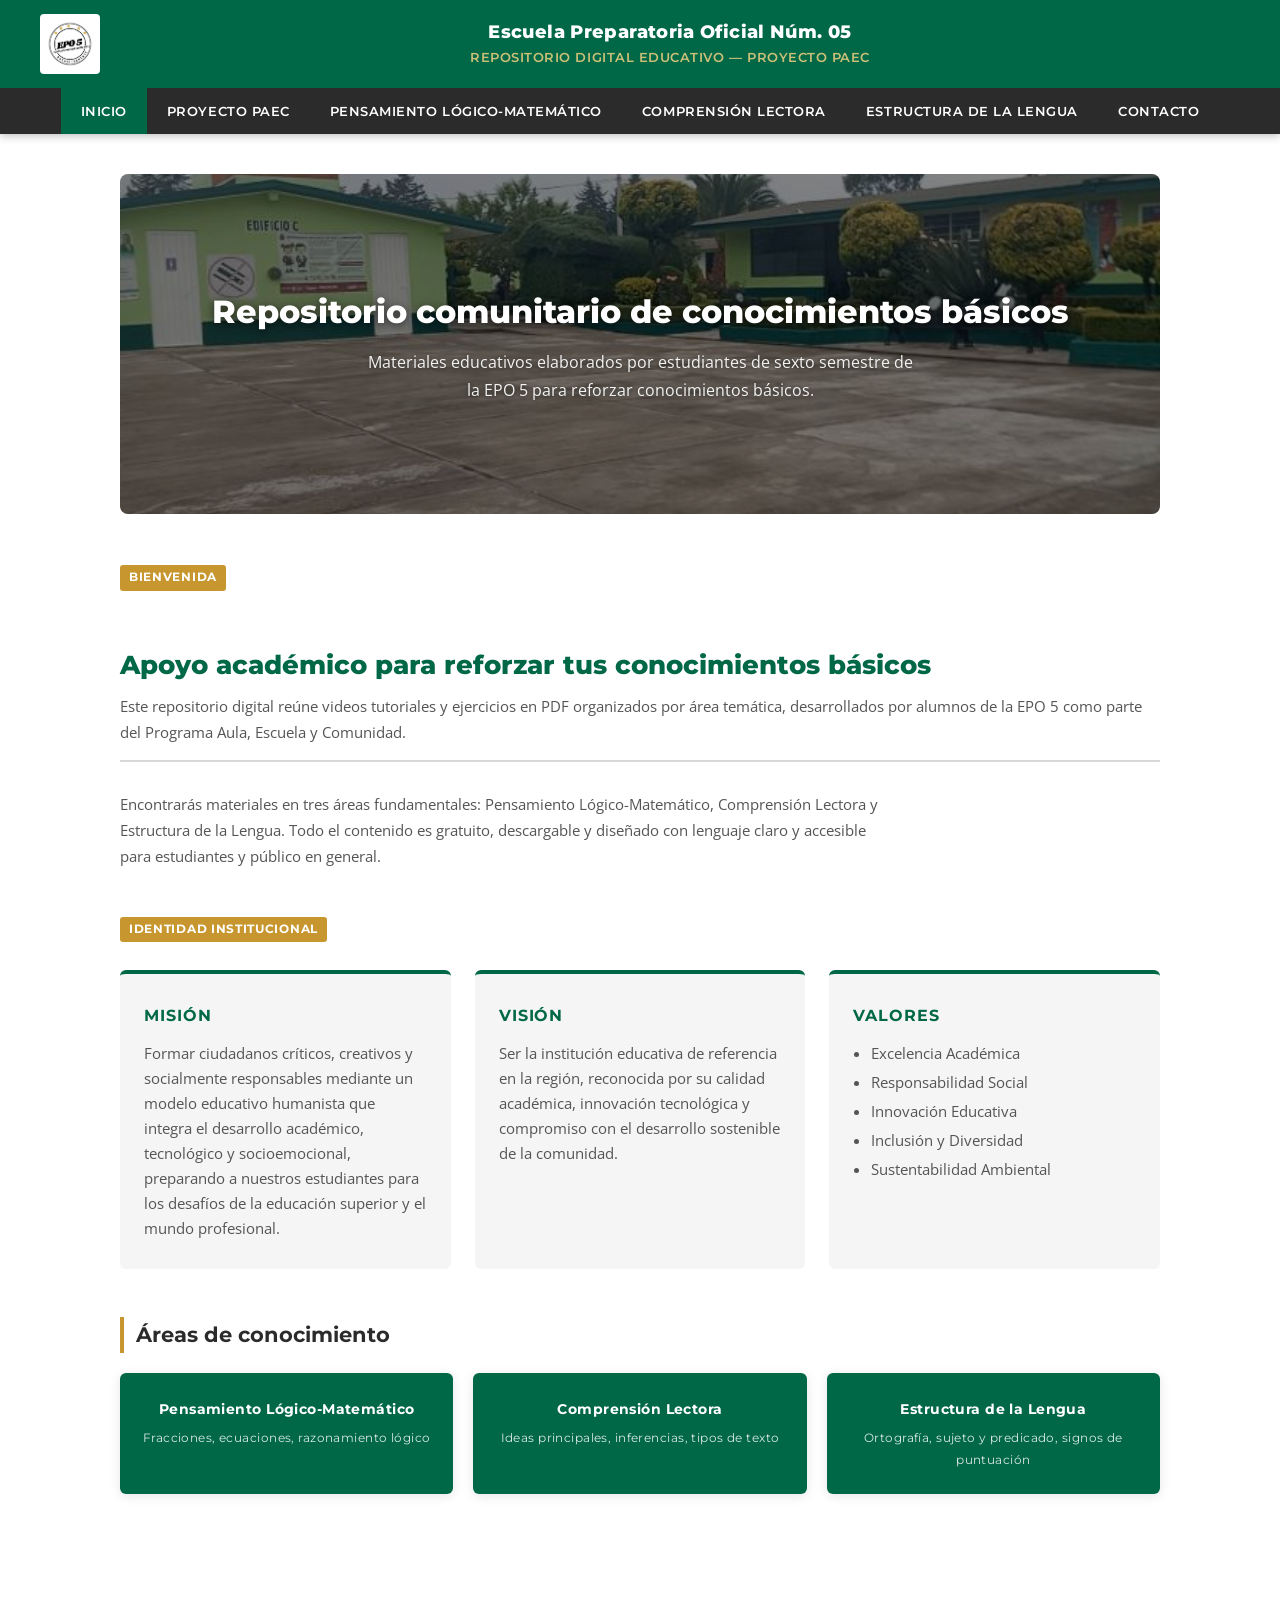
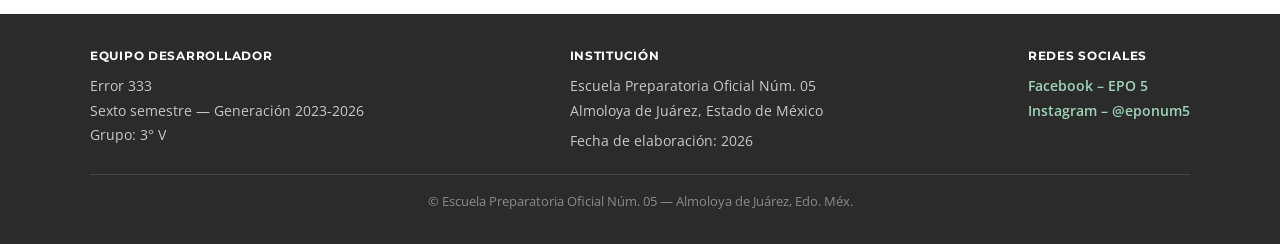
<file: index.html>
<!DOCTYPE html>
<html lang="es">
<head>
  <meta charset="UTF-8" />
  <meta name="viewport" content="width=device-width, initial-scale=1.0" />
  <title>Inicio | Repositorio Digital Educativo – EPO 5</title>
  <link rel="stylesheet" href="style.css" />
</head>
<body>

<!-- ENCABEZADO -->
<header>
  <div class="header-top">
    <div class="header-logos">
      <img src="logo_epo5.png.jpeg" alt="Logo EPO 5" />
    </div>
    <div class="header-titulo">
      <h1>Escuela Preparatoria Oficial Núm. 05</h1>
      <p>Repositorio Digital Educativo — Proyecto PAEC</p>
    </div>
    <div class="header-logos">
      <!-- espacio para segundo logo si se tiene -->
    </div>
  </div>
  <nav>
    <ul>
      <li><a href="index.html" class="activo">Inicio</a></li>
      <li><a href="paec.html">Proyecto PAEC</a></li>
      <li><a href="matematicas.html">Pensamiento Lógico-Matemático</a></li>
      <li><a href="lectura.html">Comprensión Lectora</a></li>
      <li><a href="lengua.html">Estructura de la Lengua</a></li>
      <li><a href="contacto.html">Contacto</a></li>
    </ul>
  </nav>
</header>

<!-- CONTENIDO PRINCIPAL -->
<main>

  <!-- HERO -->
  <section class="hero">
    <img src="escuela.jpg.jpeg" alt="Escuela Preparatoria Oficial Núm. 05" />
    <div class="hero-texto">
      <h2>Repositorio comunitario de conocimientos básicos</h2>
      <p>Materiales educativos elaborados por estudiantes de sexto semestre de la EPO 5 para reforzar conocimientos básicos.</p>
    </div>
  </section>

  <!-- BIENVENIDA -->
  <section style="margin-bottom: 44px;">
    <span class="etiqueta">Bienvenida</span>
    <h2 class="seccion-titulo">Apoyo académico para reforzar tus conocimientos básicos</h2>
    <p class="seccion-subtitulo">Este repositorio digital reúne videos tutoriales y ejercicios en PDF organizados por área temática, desarrollados por alumnos de la EPO 5 como parte del Programa Aula, Escuela y Comunidad.</p>
    <p style="color: var(--gris-medio); font-size:0.95rem; max-width: 780px;">Encontrarás materiales en tres áreas fundamentales: Pensamiento Lógico-Matemático, Comprensión Lectora y Estructura de la Lengua. Todo el contenido es gratuito, descargable y diseñado con lenguaje claro y accesible para estudiantes y público en general.</p>
  </section>

  <!-- MISIÓN VISIÓN VALORES -->
  <section style="margin-bottom: 48px;">
    <span class="etiqueta">Identidad institucional</span>
    <div class="mvv" style="margin-top: 16px;">
      <div class="mvv-card">
        <h3>Misión</h3>
        <p>Formar ciudadanos críticos, creativos y socialmente responsables mediante un modelo educativo humanista que integra el desarrollo académico, tecnológico y socioemocional, preparando a nuestros estudiantes para los desafíos de la educación superior y el mundo profesional.</p>
      </div>
      <div class="mvv-card">
        <h3>Visión</h3>
        <p>Ser la institución educativa de referencia en la región, reconocida por su calidad académica, innovación tecnológica y compromiso con el desarrollo sostenible de la comunidad.</p>
      </div>
      <div class="mvv-card">
        <h3>Valores</h3>
        <ul>
          <li>Excelencia Académica</li>
          <li>Responsabilidad Social</li>
          <li>Innovación Educativa</li>
          <li>Inclusión y Diversidad</li>
          <li>Sustentabilidad Ambiental</li>
        </ul>
      </div>
    </div>
  </section>

  <!-- ACCESO RÁPIDO -->
  <section class="acceso-rapido">
    <h2>Áreas de conocimiento</h2>
    <div class="botones-area">
      <a href="matematicas.html" class="btn-area">
        Pensamiento Lógico-Matemático
        <span>Fracciones, ecuaciones, razonamiento lógico</span>
      </a>
      <a href="lectura.html" class="btn-area">
        Comprensión Lectora
        <span>Ideas principales, inferencias, tipos de texto</span>
      </a>
      <a href="lengua.html" class="btn-area">
        Estructura de la Lengua
        <span>Ortografía, sujeto y predicado, signos de puntuación</span>
      </a>
    </div>
  </section>

</main>

<!-- PIE DE PÁGINA -->
<footer>
  <div class="footer-inner">
    <div class="footer-col">
      <h3>Equipo desarrollador</h3>
      <p>Error 333</p>
      <p>Sexto semestre — Generación 2023-2026</p>
      <p>Grupo: 3° V</p>
    </div>
    <div class="footer-col">
      <h3>Institución</h3>
      <p>Escuela Preparatoria Oficial Núm. 05<br>Almoloya de Juárez, Estado de México</p>
      <p style="margin-top:6px;">Fecha de elaboración: 2026</p>
    </div>
    <div class="footer-col">
      <h3>Redes sociales</h3>
      <p><a href="https://www.facebook.com/EPO5.almoloya/" target="_blank" rel="noopener">Facebook – EPO 5</a></p>
      <p><a href="https://www.instagram.com/eponum5" target="_blank" rel="noopener">Instagram – @eponum5</a></p>
    </div>
  </div>
  <div class="footer-copy">
    © Escuela Preparatoria Oficial Núm. 05 — Almoloya de Juárez, Edo. Méx.
  </div>
</footer>

</body>
</html>
</file>
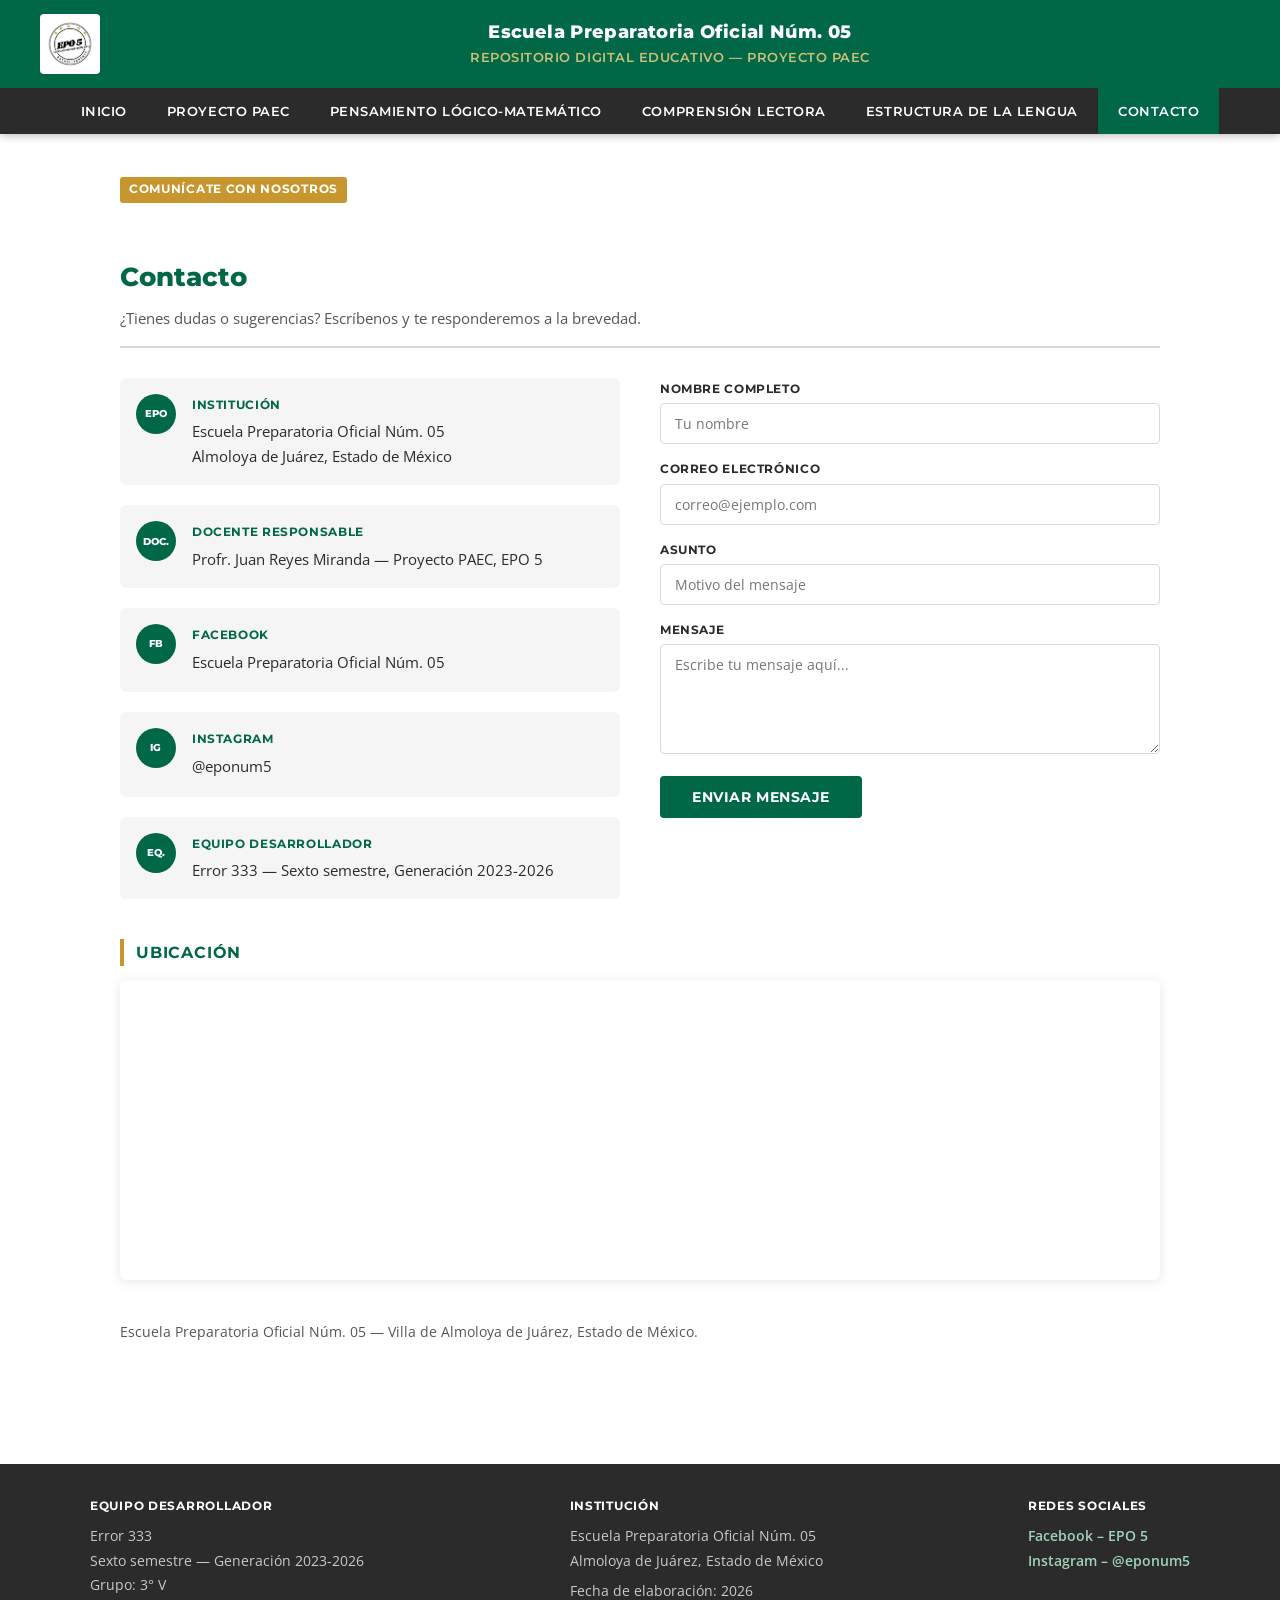
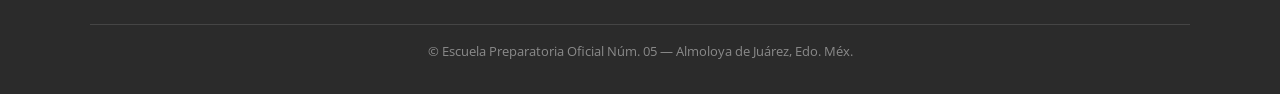
<file: contacto.html>
<!DOCTYPE html>
<html lang="es">
<head>
  <meta charset="UTF-8" />
  <meta name="viewport" content="width=device-width, initial-scale=1.0" />
  <title>Contacto | Repositorio Digital Educativo – EPO 5</title>
  <link rel="stylesheet" href="style.css" />
</head>
<body>

<header>
  <div class="header-top">
    <div class="header-logos">
      <img src="logo_epo5.png.jpeg" alt="Logo EPO 5" />
    </div>
    <div class="header-titulo">
      <h1>Escuela Preparatoria Oficial Núm. 05</h1>
      <p>Repositorio Digital Educativo — Proyecto PAEC</p>
    </div>
    <div class="header-logos"></div>
  </div>
  <nav>
    <ul>
      <li><a href="index.html">Inicio</a></li>
      <li><a href="paec.html">Proyecto PAEC</a></li>
      <li><a href="matematicas.html">Pensamiento Lógico-Matemático</a></li>
      <li><a href="lectura.html">Comprensión Lectora</a></li>
      <li><a href="lengua.html">Estructura de la Lengua</a></li>
      <li><a href="contacto.html" class="activo">Contacto</a></li>
    </ul>
  </nav>
</header>

<main>

  <span class="etiqueta">Comunícate con nosotros</span>
  <h2 class="seccion-titulo">Contacto</h2>
  <p class="seccion-subtitulo">¿Tienes dudas o sugerencias? Escríbenos y te responderemos a la brevedad.</p>

  <div class="contacto-grid">

    <!-- INFORMACIÓN -->
    <div class="contacto-info">

      <div class="contacto-item">
        <div class="contacto-icono">EPO</div>
        <div>
          <h3>Institución</h3>
          <p>Escuela Preparatoria Oficial Núm. 05<br>Almoloya de Juárez, Estado de México</p>
        </div>
      </div>

      <div class="contacto-item">
        <div class="contacto-icono">Doc.</div>
        <div>
          <h3>Docente responsable</h3>
          <p>Profr. Juan Reyes Miranda — Proyecto PAEC, EPO 5</p>
        </div>
      </div>

      <div class="contacto-item">
        <div class="contacto-icono">FB</div>
        <div>
          <h3>Facebook</h3>
          <a href="https://www.facebook.com/EPO5.almoloya/" target="_blank" rel="noopener">Escuela Preparatoria Oficial Núm. 05</a>
        </div>
      </div>

      <div class="contacto-item">
        <div class="contacto-icono">IG</div>
        <div>
          <h3>Instagram</h3>
          <a href="https://www.instagram.com/eponum5" target="_blank" rel="noopener">@eponum5</a>
        </div>
      </div>

      <div class="contacto-item">
        <div class="contacto-icono">Eq.</div>
        <div>
          <h3>Equipo desarrollador</h3>
          <p>Error 333 — Sexto semestre, Generación 2023-2026</p>
        </div>
      </div>

    </div>

    <!-- FORMULARIO -->
    <div>
      <form class="formulario" action="#" method="post">
        <div>
          <label for="nombre">Nombre completo</label>
          <input type="text" id="nombre" name="nombre" placeholder="Tu nombre" required />
        </div>
        <div>
          <label for="correo">Correo electrónico</label>
          <input type="email" id="correo" name="correo" placeholder="correo@ejemplo.com" required />
        </div>
        <div>
          <label for="asunto">Asunto</label>
          <input type="text" id="asunto" name="asunto" placeholder="Motivo del mensaje" />
        </div>
        <div>
          <label for="mensaje">Mensaje</label>
          <textarea id="mensaje" name="mensaje" placeholder="Escribe tu mensaje aquí..." required></textarea>
        </div>
        <button type="submit" class="btn-enviar">Enviar mensaje</button>
      </form>
    </div>

  </div>

  <!-- UBICACIÓN -->
  <h3 style="font-family:'Montserrat',sans-serif; font-size:1rem; font-weight:700; color:var(--verde); margin-bottom:14px; text-transform:uppercase; letter-spacing:0.05em; border-left:4px solid var(--oro); padding-left:12px;">Ubicación</h3>
  <div class="mapa-wrapper">
    <iframe
      src="https://maps.google.com/maps?q=19.372442,-99.759154&amp;z=16&amp;hl=es&amp;output=embed"
      allowfullscreen
      title="Ubicación EPO 5 Almoloya de Juárez">
    </iframe>
  </div>
  <p style="font-size:0.88rem; color:var(--gris-medio); margin-top:8px;">Escuela Preparatoria Oficial Núm. 05 — Villa de Almoloya de Juárez, Estado de México.</p>

</main>

<footer>
  <div class="footer-inner">
    <div class="footer-col">
      <h3>Equipo desarrollador</h3>
      <p>Error 333</p>
      <p>Sexto semestre — Generación 2023-2026</p>
      <p>Grupo: 3° V </p>
    </div>
    <div class="footer-col">
      <h3>Institución</h3>
      <p>Escuela Preparatoria Oficial Núm. 05<br>Almoloya de Juárez, Estado de México</p>
      <p style="margin-top:6px;">Fecha de elaboración: 2026</p>
    </div>
    <div class="footer-col">
      <h3>Redes sociales</h3>
      <p><a href="https://www.facebook.com/EPO5.almoloya/" target="_blank" rel="noopener">Facebook – EPO 5</a></p>
      <p><a href="https://www.instagram.com/eponum5" target="_blank" rel="noopener">Instagram – @eponum5</a></p>
    </div>
  </div>
  <div class="footer-copy">
    © Escuela Preparatoria Oficial Núm. 05 — Almoloya de Juárez, Edo. Méx.
  </div>
</footer>

</body>
</html>
</file>
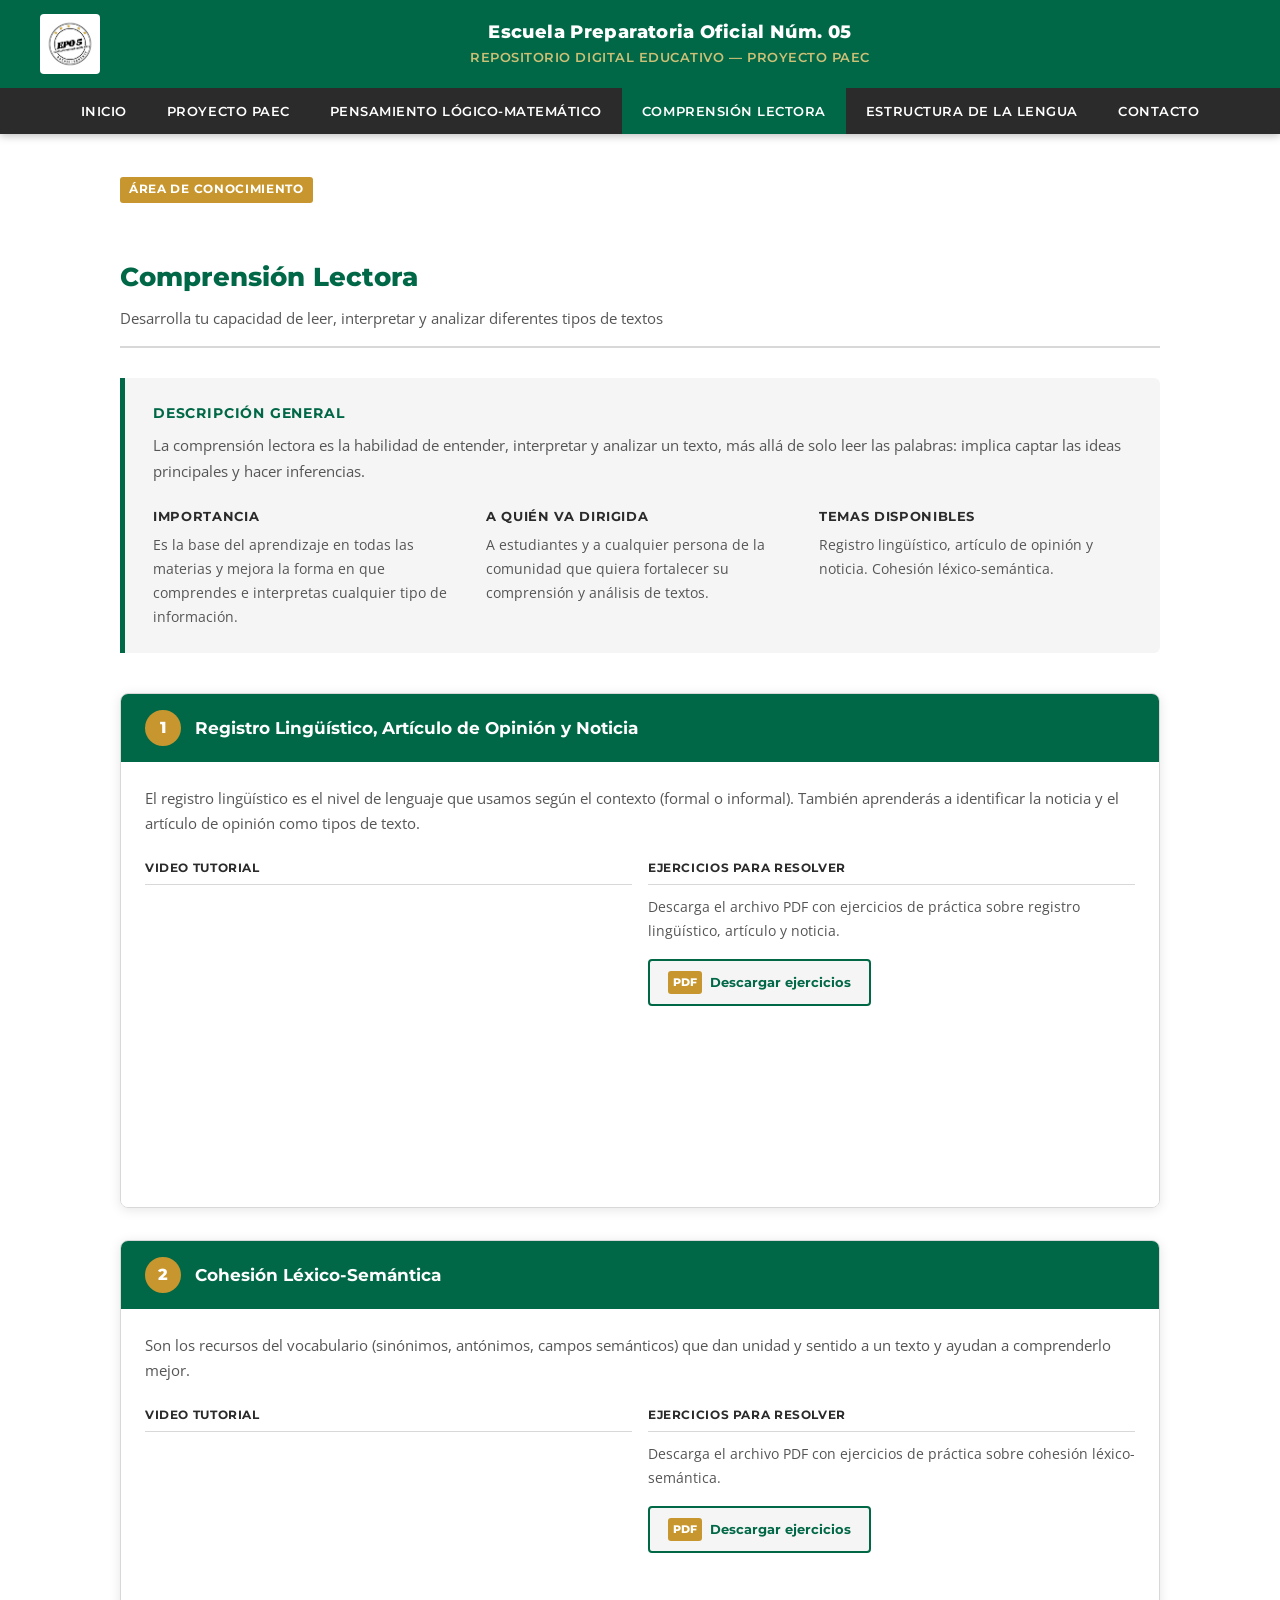
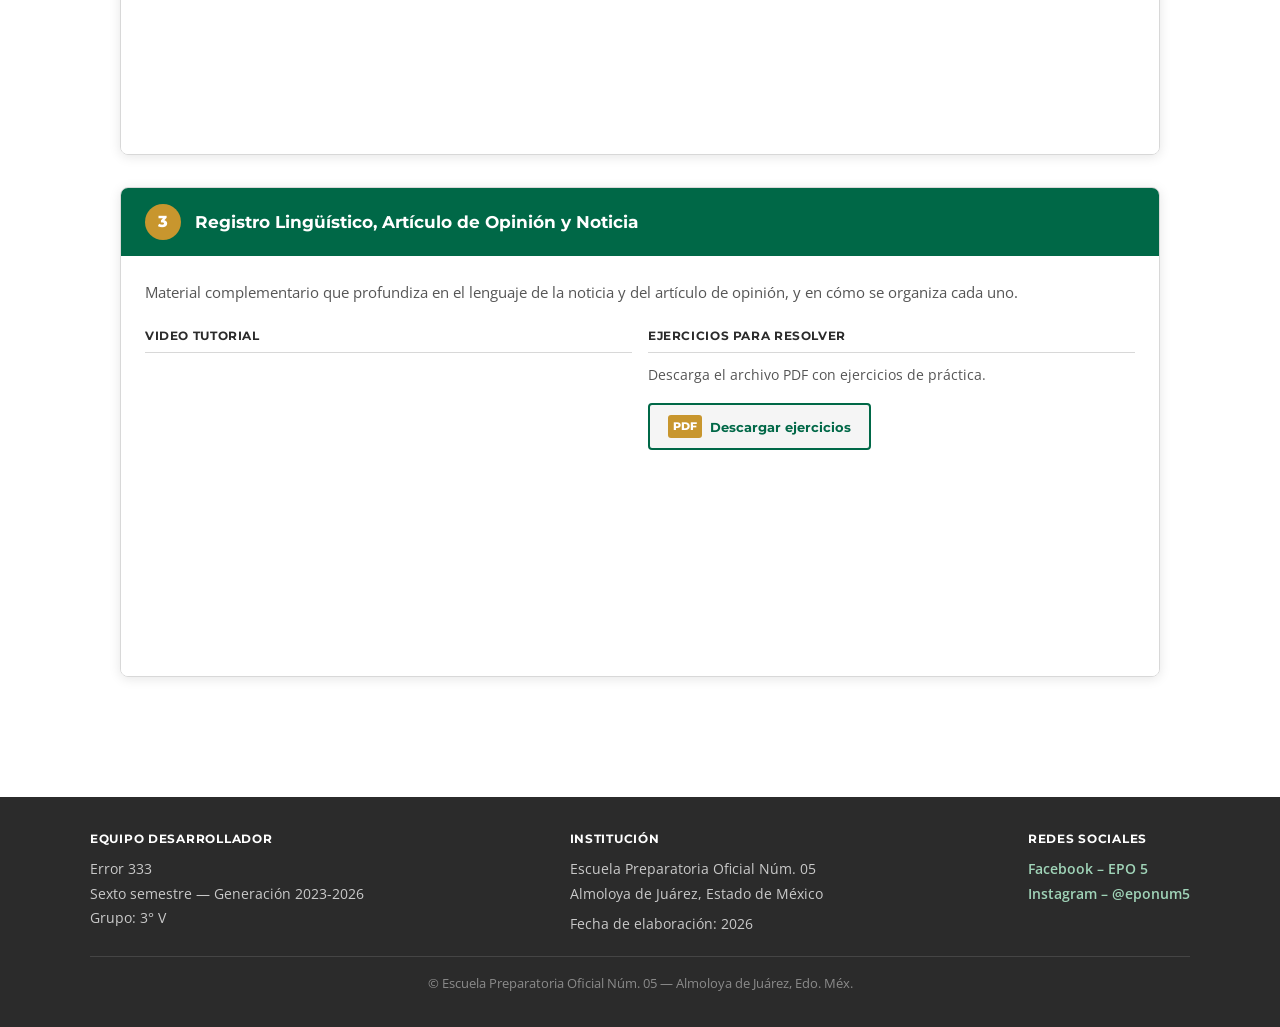
<file: lectura.html>
<!DOCTYPE html>
<html lang="es">
<head>
  <meta charset="UTF-8" />
  <meta name="viewport" content="width=device-width, initial-scale=1.0" />
  <title>Comprensión Lectora | Repositorio Digital Educativo – EPO 5</title>
  <link rel="stylesheet" href="style.css" />
</head>
<body>

<header>
  <div class="header-top">
    <div class="header-logos">
      <img src="logo_epo5.png.jpeg" alt="Logo EPO 5" />
    </div>
    <div class="header-titulo">
      <h1>Escuela Preparatoria Oficial Núm. 05</h1>
      <p>Repositorio Digital Educativo — Proyecto PAEC</p>
    </div>
    <div class="header-logos"></div>
  </div>
  <nav>
    <ul>
      <li><a href="index.html">Inicio</a></li>
      <li><a href="paec.html">Proyecto PAEC</a></li>
      <li><a href="matematicas.html">Pensamiento Lógico-Matemático</a></li>
      <li><a href="lectura.html" class="activo">Comprensión Lectora</a></li>
      <li><a href="lengua.html">Estructura de la Lengua</a></li>
      <li><a href="contacto.html">Contacto</a></li>
    </ul>
  </nav>
</header>

<main>

  <span class="etiqueta">Área de conocimiento</span>
  <h2 class="seccion-titulo">Comprensión Lectora</h2>
  <p class="seccion-subtitulo">Desarrolla tu capacidad de leer, interpretar y analizar diferentes tipos de textos</p>

  <div class="descripcion-area">
    <h3>Descripción general</h3>
    <p>La comprensión lectora es la habilidad de entender, interpretar y analizar un texto, más allá de solo leer las palabras: implica captar las ideas principales y hacer inferencias.</p>
    <div class="info-grid">
      <div class="info-item">
        <h4>Importancia</h4>
        <p>Es la base del aprendizaje en todas las materias y mejora la forma en que comprendes e interpretas cualquier tipo de información.</p>
      </div>
      <div class="info-item">
        <h4>A quién va dirigida</h4>
        <p>A estudiantes y a cualquier persona de la comunidad que quiera fortalecer su comprensión y análisis de textos.</p>
      </div>
      <div class="info-item">
        <h4>Temas disponibles</h4>
        <p>Registro lingüístico, artículo de opinión y noticia. Cohesión léxico-semántica.</p>
      </div>
    </div>
  </div>

  <div class="temas-lista">

    <!-- TEMA 1 -->
    <div class="tema-card">
      <div class="tema-header">
        <div class="tema-num">1</div>
        <h3>Registro Lingüístico, Artículo de Opinión y Noticia</h3>
      </div>
      <div class="tema-body">
        <p class="tema-desc">El registro lingüístico es el nivel de lenguaje que usamos según el contexto (formal o informal). También aprenderás a identificar la noticia y el artículo de opinión como tipos de texto.</p>
        <div class="recursos">
          <div class="recurso-video">
            <h4>Video tutorial</h4>
            <iframe src="https://drive.google.com/file/d/1_WYN2zchefbBVfCMZ5y1yPYTEWCu63X4/preview" allowfullscreen title="Video tutorial"></iframe>
          </div>
          <div class="recurso-pdf">
            <h4>Ejercicios para resolver</h4>
            <p style="font-size:0.88rem; color:var(--gris-medio); margin-bottom:8px;">Descarga el archivo PDF con ejercicios de práctica sobre registro lingüístico, artículo y noticia.</p>
            <a href="https://drive.google.com/file/d/15b2tf_t00kAxQ5zhiepMahgJCTRmhxRu/view?usp=sharing" target="_blank" rel="noopener" class="btn-pdf">Descargar ejercicios</a>
          </div>
        </div>
      </div>
    </div>

    <!-- TEMA 2 -->
    <div class="tema-card">
      <div class="tema-header">
        <div class="tema-num">2</div>
        <h3>Cohesión Léxico-Semántica</h3>
      </div>
      <div class="tema-body">
        <p class="tema-desc">Son los recursos del vocabulario (sinónimos, antónimos, campos semánticos) que dan unidad y sentido a un texto y ayudan a comprenderlo mejor.</p>
        <div class="recursos">
          <div class="recurso-video">
            <h4>Video tutorial</h4>
            <iframe src="https://drive.google.com/file/d/1dpp8vLowI480XbD4qWcpEHh5bOTskXnB/preview" allowfullscreen title="Video tutorial"></iframe>
          </div>
          <div class="recurso-pdf">
            <h4>Ejercicios para resolver</h4>
            <p style="font-size:0.88rem; color:var(--gris-medio); margin-bottom:8px;">Descarga el archivo PDF con ejercicios de práctica sobre cohesión léxico-semántica.</p>
            <a href="https://drive.google.com/file/d/1c9XVfNXXHjukyMzOLkOXJ_j7KIsnLH3e/view?usp=sharing" target="_blank" rel="noopener" class="btn-pdf">Descargar ejercicios</a>
          </div>
        </div>
      </div>
    </div>

    <!-- TEMA 3 -->
    <div class="tema-card">
      <div class="tema-header">
        <div class="tema-num">3</div>
        <h3>Registro Lingüístico, Artículo de Opinión y Noticia </h3>
      </div>
      <div class="tema-body">
        <p class="tema-desc">Material complementario que profundiza en el lenguaje de la noticia y del artículo de opinión, y en cómo se organiza cada uno.</p>
        <div class="recursos">
          <div class="recurso-video">
            <h4>Video tutorial</h4>
            <iframe src="https://drive.google.com/file/d/1_GcFhwxrLvsGEKbm_5wOaEtqDfrVocUe/preview" allowfullscreen title="Video tutorial"></iframe>
          </div>
          <div class="recurso-pdf">
            <h4>Ejercicios para resolver</h4>
            <p style="font-size:0.88rem; color:var(--gris-medio); margin-bottom:8px;">Descarga el archivo PDF con ejercicios de práctica.</p>
            <a href="https://drive.google.com/file/d/1vM2C8VIrtC8hAKSQVJndxstCPPlkYChB/view?usp=sharing" target="_blank" rel="noopener" class="btn-pdf">Descargar ejercicios</a>
          </div>
        </div>
      </div>
    </div>

  </div>

</main>

<footer>
  <div class="footer-inner">
    <div class="footer-col">
      <h3>Equipo desarrollador</h3>
      <p>Error 333</p>
      <p>Sexto semestre — Generación 2023-2026</p>
      <p>Grupo: 3° V </p>
    </div>
    <div class="footer-col">
      <h3>Institución</h3>
      <p>Escuela Preparatoria Oficial Núm. 05<br>Almoloya de Juárez, Estado de México</p>
      <p style="margin-top:6px;">Fecha de elaboración: 2026</p>
    </div>
    <div class="footer-col">
      <h3>Redes sociales</h3>
      <p><a href="https://www.facebook.com/EPO5.almoloya/" target="_blank" rel="noopener">Facebook – EPO 5</a></p>
      <p><a href="https://www.instagram.com/eponum5" target="_blank" rel="noopener">Instagram – @eponum5</a></p>
    </div>
  </div>
  <div class="footer-copy">
    © Escuela Preparatoria Oficial Núm. 05 — Almoloya de Juárez, Edo. Méx.
  </div>
</footer>

</body>
</html>
</file>
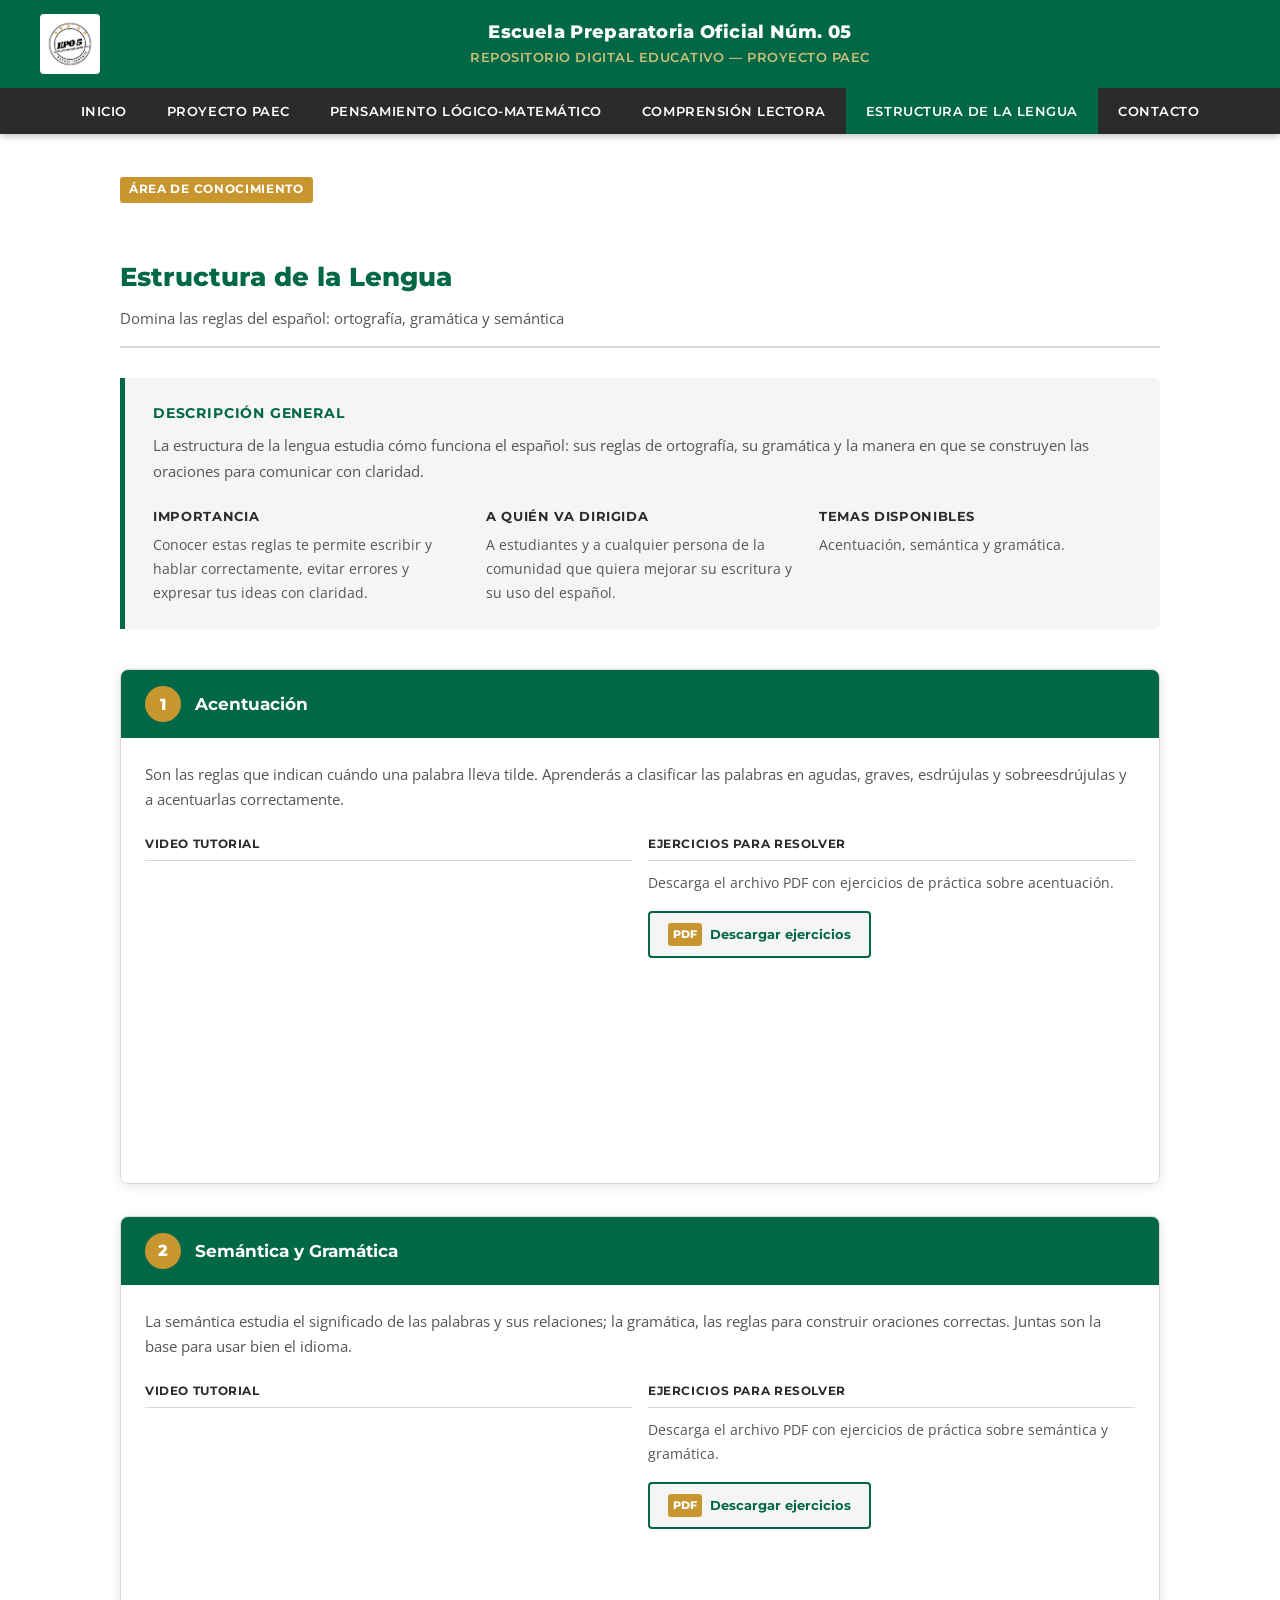
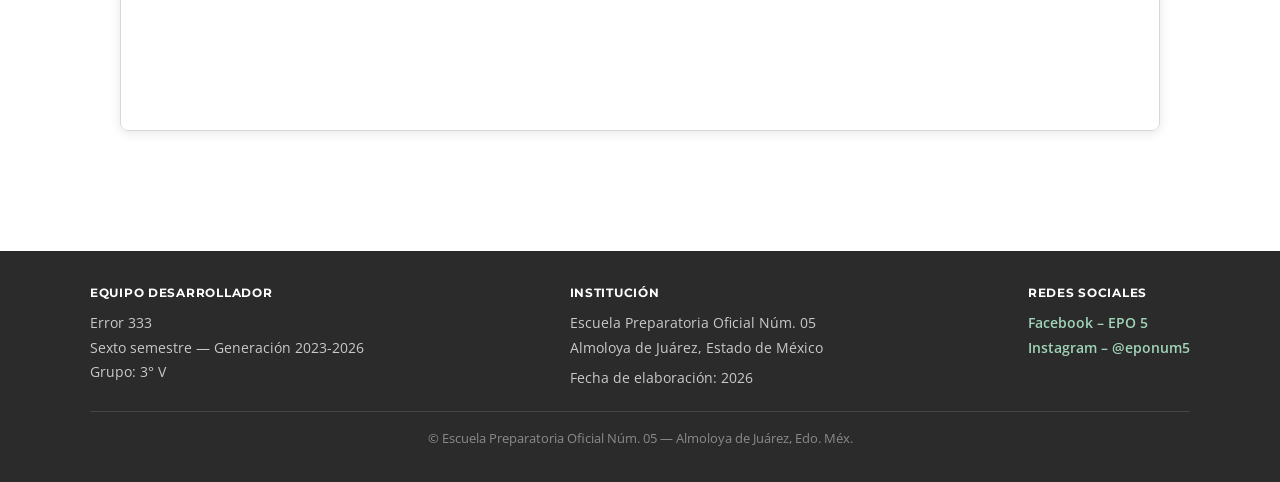
<file: lengua.html>
<!DOCTYPE html>
<html lang="es">
<head>
  <meta charset="UTF-8" />
  <meta name="viewport" content="width=device-width, initial-scale=1.0" />
  <title>Estructura de la Lengua | Repositorio Digital Educativo – EPO 5</title>
  <link rel="stylesheet" href="style.css" />
</head>
<body>

<header>
  <div class="header-top">
    <div class="header-logos">
      <img src="logo_epo5.png.jpeg" alt="Logo EPO 5" />
    </div>
    <div class="header-titulo">
      <h1>Escuela Preparatoria Oficial Núm. 05</h1>
      <p>Repositorio Digital Educativo — Proyecto PAEC</p>
    </div>
    <div class="header-logos"></div>
  </div>
  <nav>
    <ul>
      <li><a href="index.html">Inicio</a></li>
      <li><a href="paec.html">Proyecto PAEC</a></li>
      <li><a href="matematicas.html">Pensamiento Lógico-Matemático</a></li>
      <li><a href="lectura.html">Comprensión Lectora</a></li>
      <li><a href="lengua.html" class="activo">Estructura de la Lengua</a></li>
      <li><a href="contacto.html">Contacto</a></li>
    </ul>
  </nav>
</header>

<main>

  <span class="etiqueta">Área de conocimiento</span>
  <h2 class="seccion-titulo">Estructura de la Lengua</h2>
  <p class="seccion-subtitulo">Domina las reglas del español: ortografía, gramática y semántica</p>

  <div class="descripcion-area">
    <h3>Descripción general</h3>
    <p>La estructura de la lengua estudia cómo funciona el español: sus reglas de ortografía, su gramática y la manera en que se construyen las oraciones para comunicar con claridad.</p>
    <div class="info-grid">
      <div class="info-item">
        <h4>Importancia</h4>
        <p>Conocer estas reglas te permite escribir y hablar correctamente, evitar errores y expresar tus ideas con claridad.</p>
      </div>
      <div class="info-item">
        <h4>A quién va dirigida</h4>
        <p>A estudiantes y a cualquier persona de la comunidad que quiera mejorar su escritura y su uso del español.</p>
      </div>
      <div class="info-item">
        <h4>Temas disponibles</h4>
        <p>Acentuación, semántica y gramática.</p>
      </div>
    </div>
  </div>

  <div class="temas-lista">

    <!-- TEMA 1 -->
    <div class="tema-card">
      <div class="tema-header">
        <div class="tema-num">1</div>
        <h3>Acentuación</h3>
      </div>
      <div class="tema-body">
        <p class="tema-desc">Son las reglas que indican cuándo una palabra lleva tilde. Aprenderás a clasificar las palabras en agudas, graves, esdrújulas y sobreesdrújulas y a acentuarlas correctamente.</p>
        <div class="recursos">
          <div class="recurso-video">
            <h4>Video tutorial</h4>
            <iframe src="https://drive.google.com/file/d/1le04wxmGHLlmX47PMep2juCXnJMU8oma/preview" allowfullscreen title="Video tutorial"></iframe>
          </div>
          <div class="recurso-pdf">
            <h4>Ejercicios para resolver</h4>
            <p style="font-size:0.88rem; color:var(--gris-medio); margin-bottom:8px;">Descarga el archivo PDF con ejercicios de práctica sobre acentuación.</p>
            <a href="https://drive.google.com/file/d/10E-lGO-EuNJiYHoW2N9L0avNrMS5aGee/view?usp=sharing" target="_blank" rel="noopener" class="btn-pdf">Descargar ejercicios</a>
          </div>
        </div>
      </div>
    </div>

    <!-- TEMA 2 -->
    <div class="tema-card">
      <div class="tema-header">
        <div class="tema-num">2</div>
        <h3>Semántica y Gramática</h3>
      </div>
      <div class="tema-body">
        <p class="tema-desc">La semántica estudia el significado de las palabras y sus relaciones; la gramática, las reglas para construir oraciones correctas. Juntas son la base para usar bien el idioma.</p>
        <div class="recursos">
          <div class="recurso-video">
            <h4>Video tutorial</h4>
            <iframe src="https://drive.google.com/file/d/1J5rFTOqkj4LL2JG3gkv6nAGgZFLcR7ll/preview" allowfullscreen title="Video tutorial"></iframe>
          </div>
          <div class="recurso-pdf">
            <h4>Ejercicios para resolver</h4>
            <p style="font-size:0.88rem; color:var(--gris-medio); margin-bottom:8px;">Descarga el archivo PDF con ejercicios de práctica sobre semántica y gramática.</p>
            <a href="https://drive.google.com/file/d/1-a9aIdnwwWDEdWwxRbwGhbXUb1_1x8ID/view?usp=sharing" target="_blank" rel="noopener" class="btn-pdf">Descargar ejercicios</a>
          </div>
        </div>
      </div>
    </div>

  </div>

</main>

<footer>
  <div class="footer-inner">
    <div class="footer-col">
      <h3>Equipo desarrollador</h3>
      <p>Error 333</p>
      <p>Sexto semestre — Generación 2023-2026</p>
      <p>Grupo: 3° V </p>
    </div>
    <div class="footer-col">
      <h3>Institución</h3>
      <p>Escuela Preparatoria Oficial Núm. 05<br>Almoloya de Juárez, Estado de México</p>
      <p style="margin-top:6px;">Fecha de elaboración: 2026</p>
    </div>
    <div class="footer-col">
      <h3>Redes sociales</h3>
      <p><a href="https://www.facebook.com/EPO5.almoloya/" target="_blank" rel="noopener">Facebook – EPO 5</a></p>
      <p><a href="https://www.instagram.com/eponum5" target="_blank" rel="noopener">Instagram – @eponum5</a></p>
    </div>
  </div>
  <div class="footer-copy">
    © Escuela Preparatoria Oficial Núm. 05 — Almoloya de Juárez, Edo. Méx.
  </div>
</footer>

</body>
</html>
</file>
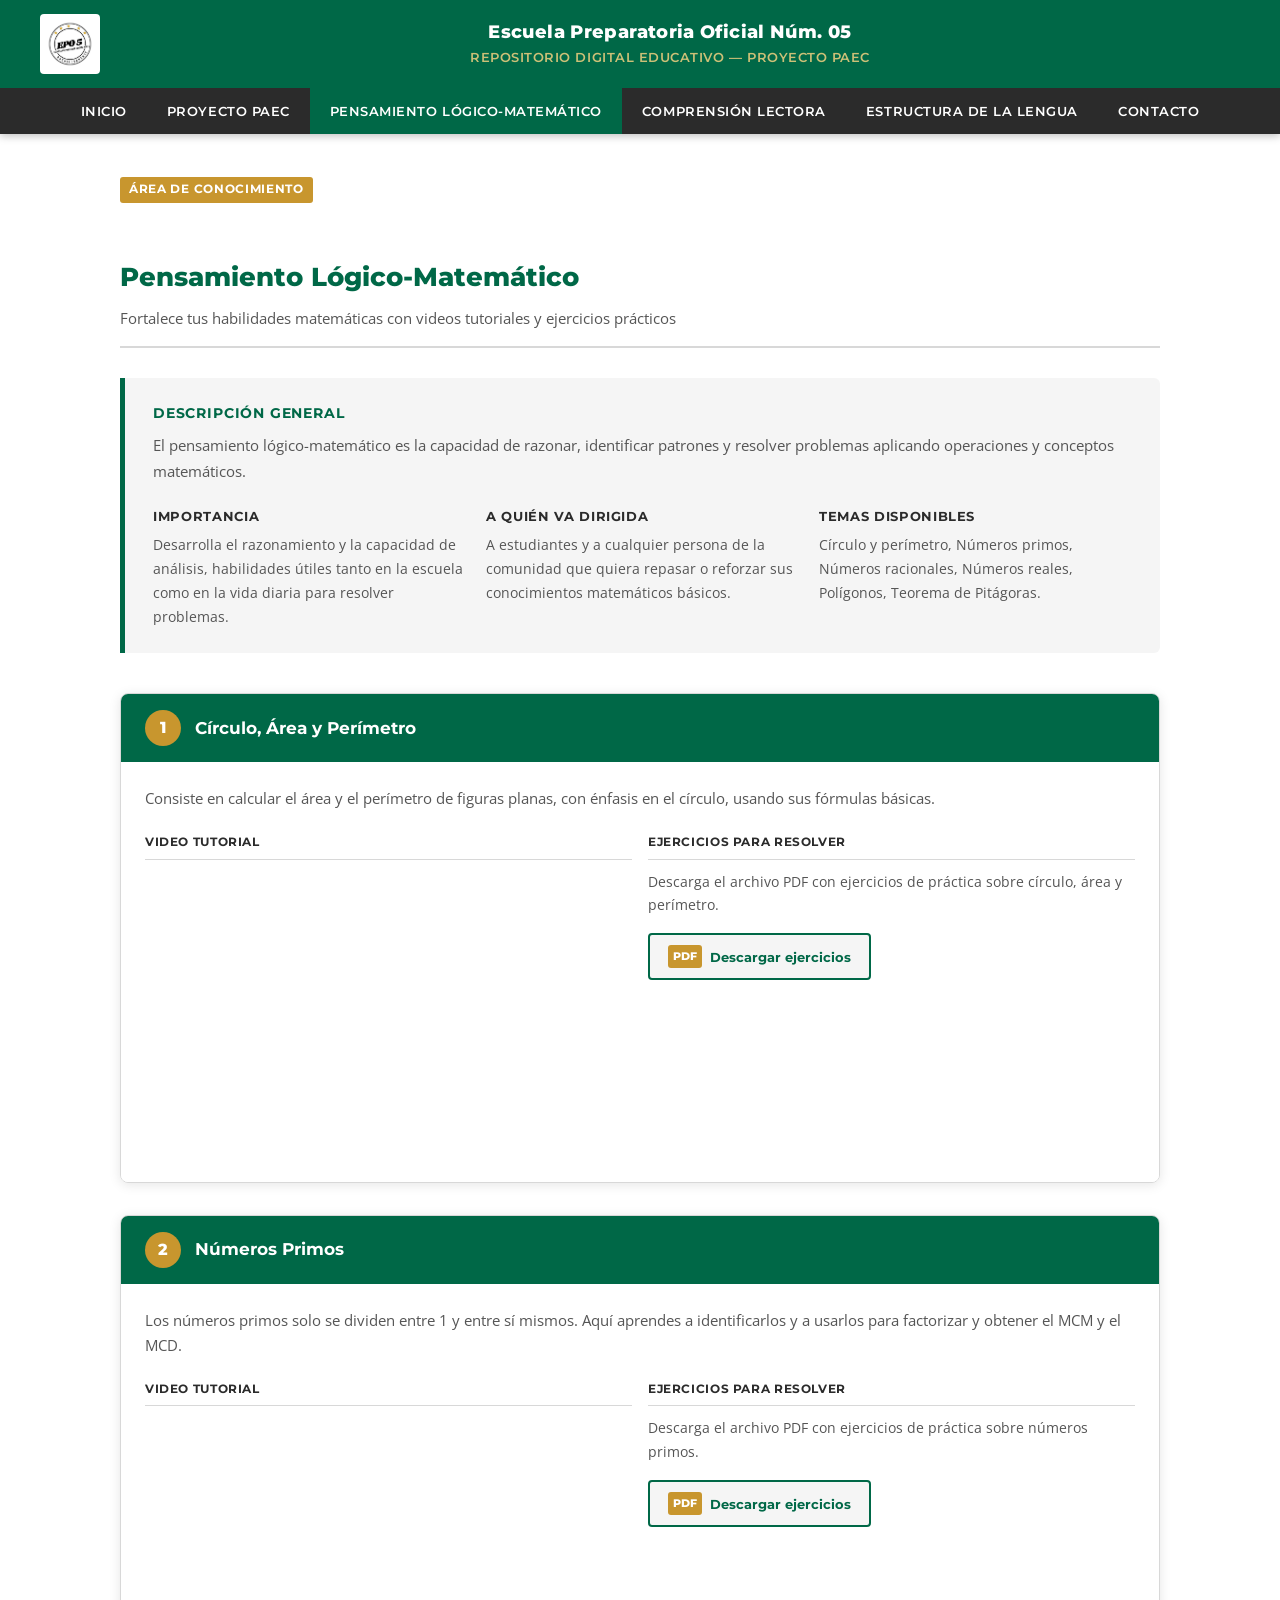
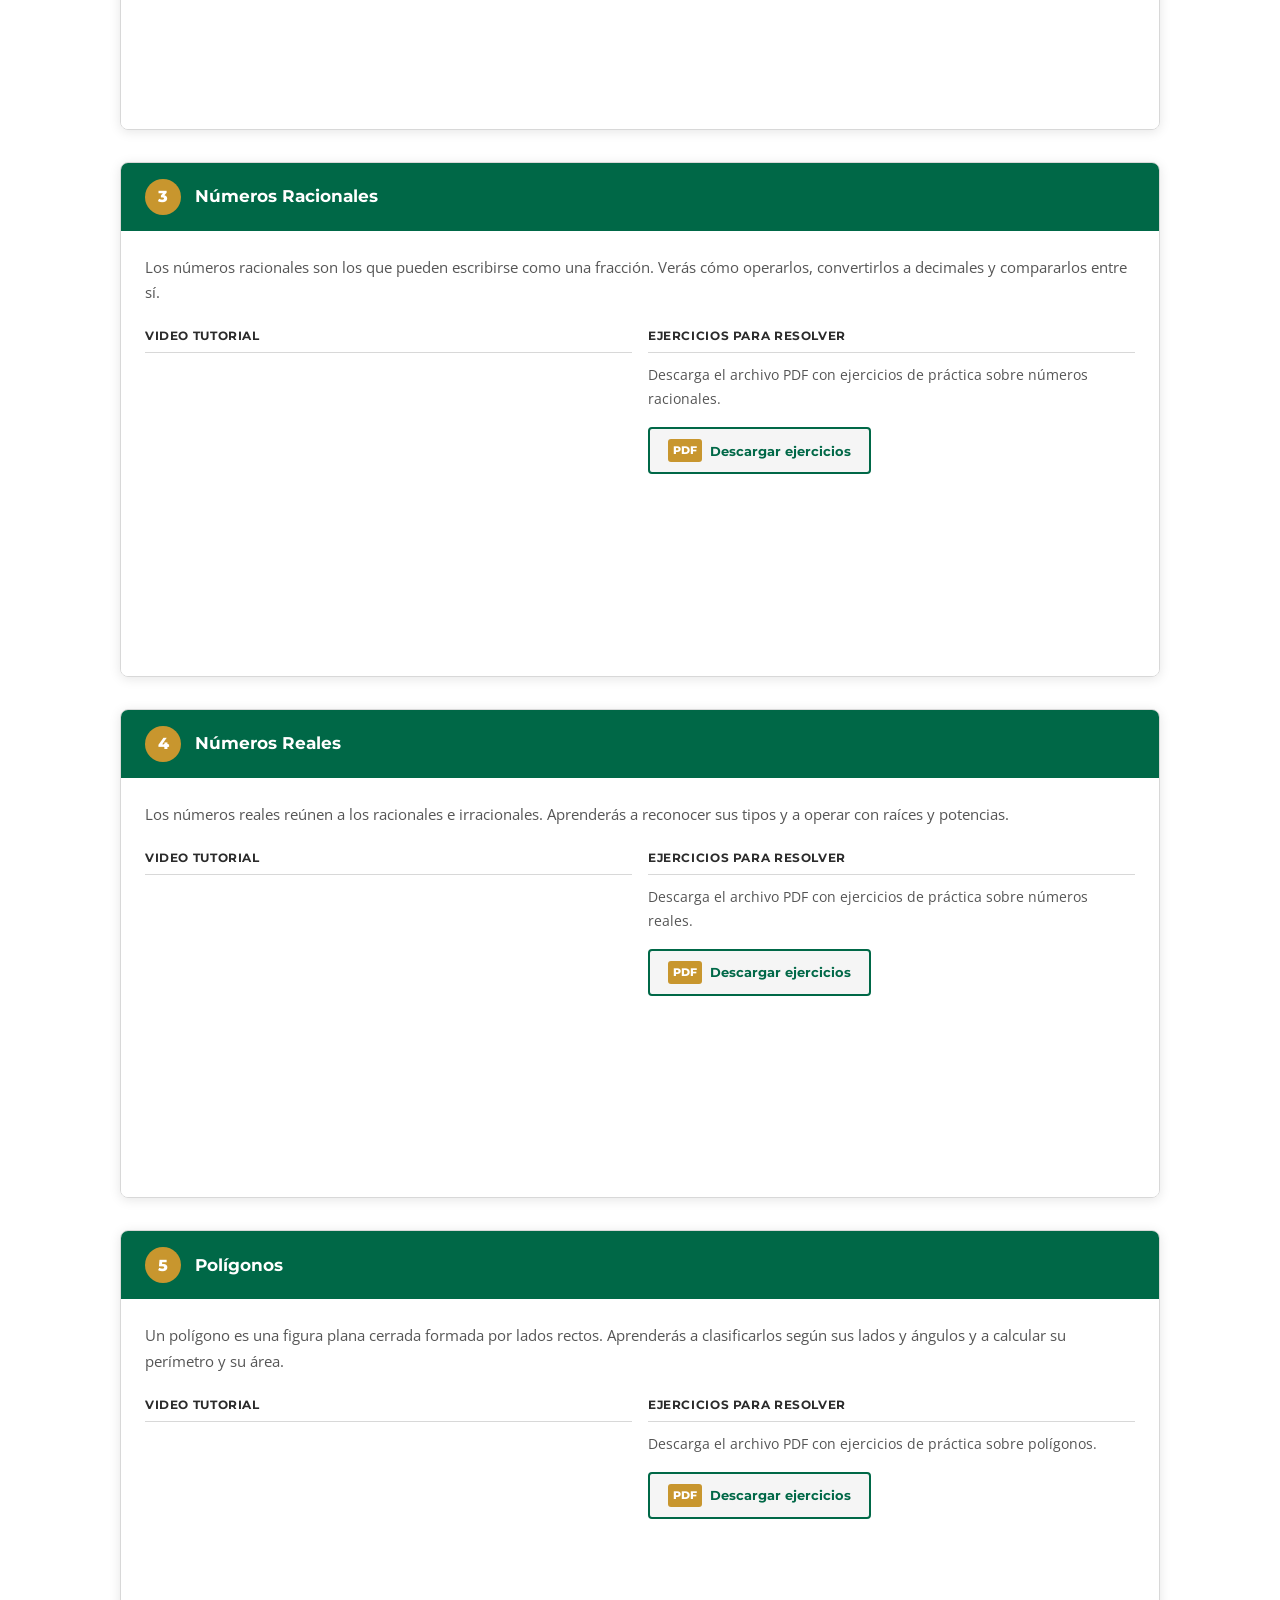
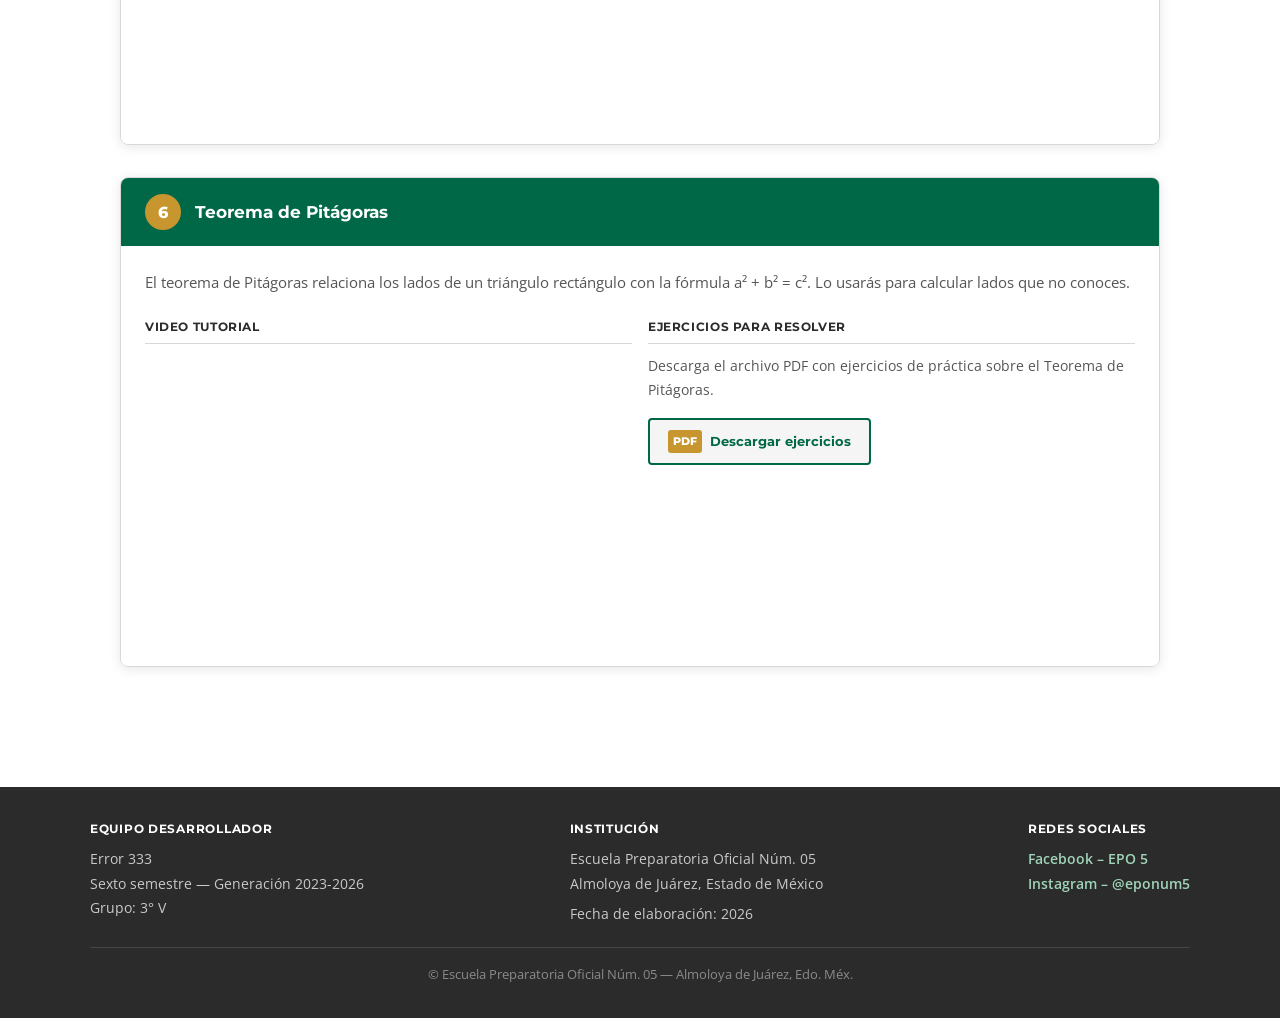
<file: matematicas.html>
<!DOCTYPE html>
<html lang="es">
<head>
  <meta charset="UTF-8" />
  <meta name="viewport" content="width=device-width, initial-scale=1.0" />
  <title>Pensamiento Lógico-Matemático | Repositorio Digital Educativo – EPO 5</title>
  <link rel="stylesheet" href="style.css" />
</head>
<body>

<header>
  <div class="header-top">
    <div class="header-logos">
      <img src="logo_epo5.png.jpeg" alt="Logo EPO 5" />
    </div>
    <div class="header-titulo">
      <h1>Escuela Preparatoria Oficial Núm. 05</h1>
      <p>Repositorio Digital Educativo — Proyecto PAEC</p>
    </div>
    <div class="header-logos"></div>
  </div>
  <nav>
    <ul>
      <li><a href="index.html">Inicio</a></li>
      <li><a href="paec.html">Proyecto PAEC</a></li>
      <li><a href="matematicas.html" class="activo">Pensamiento Lógico-Matemático</a></li>
      <li><a href="lectura.html">Comprensión Lectora</a></li>
      <li><a href="lengua.html">Estructura de la Lengua</a></li>
      <li><a href="contacto.html">Contacto</a></li>
    </ul>
  </nav>
</header>

<main>

  <span class="etiqueta">Área de conocimiento</span>
  <h2 class="seccion-titulo">Pensamiento Lógico-Matemático</h2>
  <p class="seccion-subtitulo">Fortalece tus habilidades matemáticas con videos tutoriales y ejercicios prácticos</p>

  <!-- DESCRIPCIÓN DEL ÁREA -->
  <div class="descripcion-area">
    <h3>Descripción general</h3>
    <p>El pensamiento lógico-matemático es la capacidad de razonar, identificar patrones y resolver problemas aplicando operaciones y conceptos matemáticos.</p>
    <div class="info-grid">
      <div class="info-item">
        <h4>Importancia</h4>
        <p>Desarrolla el razonamiento y la capacidad de análisis, habilidades útiles tanto en la escuela como en la vida diaria para resolver problemas.</p>
      </div>
      <div class="info-item">
        <h4>A quién va dirigida</h4>
        <p>A estudiantes y a cualquier persona de la comunidad que quiera repasar o reforzar sus conocimientos matemáticos básicos.</p>
      </div>
      <div class="info-item">
        <h4>Temas disponibles</h4>
        <p>Círculo y perímetro, Números primos, Números racionales, Números reales, Polígonos, Teorema de Pitágoras.</p>
      </div>
    </div>
  </div>

  <!-- TEMAS -->
  <div class="temas-lista">

    <!-- TEMA 1 -->
    <div class="tema-card">
      <div class="tema-header">
        <div class="tema-num">1</div>
        <h3>Círculo, Área y Perímetro</h3>
      </div>
      <div class="tema-body">
        <p class="tema-desc">Consiste en calcular el área y el perímetro de figuras planas, con énfasis en el círculo, usando sus fórmulas básicas.</p>
        <div class="recursos">
          <div class="recurso-video">
            <h4>Video tutorial</h4>
            <iframe src="https://drive.google.com/file/d/15LJOsZpjuHfl3aTvw4OVYmrHx6ImkW-e/preview" allowfullscreen title="Video tutorial"></iframe>
          </div>
          <div class="recurso-pdf">
            <h4>Ejercicios para resolver</h4>
            <p style="font-size:0.88rem; color:var(--gris-medio); margin-bottom:8px;">Descarga el archivo PDF con ejercicios de práctica sobre círculo, área y perímetro.</p>
            <a href="https://drive.google.com/file/d/1vd2ZhnJ9U9hKXvCKxEVCDTTYSPCymUna/view?usp=sharing" target="_blank" rel="noopener" class="btn-pdf">Descargar ejercicios</a>
          </div>
        </div>
      </div>
    </div>

    <!-- TEMA 2 -->
    <div class="tema-card">
      <div class="tema-header">
        <div class="tema-num">2</div>
        <h3>Números Primos</h3>
      </div>
      <div class="tema-body">
        <p class="tema-desc">Los números primos solo se dividen entre 1 y entre sí mismos. Aquí aprendes a identificarlos y a usarlos para factorizar y obtener el MCM y el MCD.</p>
        <div class="recursos">
          <div class="recurso-video">
            <h4>Video tutorial</h4>
            <iframe src="https://drive.google.com/file/d/1ArmjIk6Y_t2D_LVsUJYblr63Ss3680L6/preview" allowfullscreen title="Video tutorial"></iframe>
          </div>
          <div class="recurso-pdf">
            <h4>Ejercicios para resolver</h4>
            <p style="font-size:0.88rem; color:var(--gris-medio); margin-bottom:8px;">Descarga el archivo PDF con ejercicios de práctica sobre números primos.</p>
            <a href="https://drive.google.com/file/d/1PX-rwf7SZRWSg_d2FnMk0wrabmriU_vO/view?usp=sharing" target="_blank" rel="noopener" class="btn-pdf">Descargar ejercicios</a>
          </div>
        </div>
      </div>
    </div>

    <!-- TEMA 3 -->
    <div class="tema-card">
      <div class="tema-header">
        <div class="tema-num">3</div>
        <h3>Números Racionales</h3>
      </div>
      <div class="tema-body">
        <p class="tema-desc">Los números racionales son los que pueden escribirse como una fracción. Verás cómo operarlos, convertirlos a decimales y compararlos entre sí.</p>
        <div class="recursos">
          <div class="recurso-video">
            <h4>Video tutorial</h4>
            <iframe src="https://drive.google.com/file/d/1pRYRa5Z3z31XLXkDJRA37DIBcm_AmbOG/preview" allowfullscreen title="Video tutorial"></iframe>
          </div>
          <div class="recurso-pdf">
            <h4>Ejercicios para resolver</h4>
            <p style="font-size:0.88rem; color:var(--gris-medio); margin-bottom:8px;">Descarga el archivo PDF con ejercicios de práctica sobre números racionales.</p>
            <a href="https://drive.google.com/file/d/1gl6vU4mjUDo7OlIgbSvX9RYfP3O7irra/view?usp=sharing" target="_blank" rel="noopener" class="btn-pdf">Descargar ejercicios</a>
          </div>
        </div>
      </div>
    </div>

    <!-- TEMA 4 -->
    <div class="tema-card">
      <div class="tema-header">
        <div class="tema-num">4</div>
        <h3>Números Reales</h3>
      </div>
      <div class="tema-body">
        <p class="tema-desc">Los números reales reúnen a los racionales e irracionales. Aprenderás a reconocer sus tipos y a operar con raíces y potencias.</p>
        <div class="recursos">
          <div class="recurso-video">
            <h4>Video tutorial</h4>
            <iframe src="https://drive.google.com/file/d/1KR9w9ohk1OjbrL6d_P_-nEZQXsRZ2Ubo/preview" allowfullscreen title="Video tutorial"></iframe>
          </div>
          <div class="recurso-pdf">
            <h4>Ejercicios para resolver</h4>
            <p style="font-size:0.88rem; color:var(--gris-medio); margin-bottom:8px;">Descarga el archivo PDF con ejercicios de práctica sobre números reales.</p>
            <a href="https://drive.google.com/file/d/1Jx_R1A8vGw171B2foRiiWnxfrhJF9_5L/view?usp=sharing" target="_blank" rel="noopener" class="btn-pdf">Descargar ejercicios</a>
          </div>
        </div>
      </div>
    </div>

    <!-- TEMA 5 -->
    <div class="tema-card">
      <div class="tema-header">
        <div class="tema-num">5</div>
        <h3>Polígonos</h3>
      </div>
      <div class="tema-body">
        <p class="tema-desc">Un polígono es una figura plana cerrada formada por lados rectos. Aprenderás a clasificarlos según sus lados y ángulos y a calcular su perímetro y su área.</p>
        <div class="recursos">
          <div class="recurso-video">
            <h4>Video tutorial</h4>
            <iframe src="https://drive.google.com/file/d/1VQ_RcHJHIcSe6QHa7MDY0eCc9evmfK_J/preview" allowfullscreen title="Video tutorial"></iframe>
          </div>
          <div class="recurso-pdf">
            <h4>Ejercicios para resolver</h4>
            <p style="font-size:0.88rem; color:var(--gris-medio); margin-bottom:8px;">Descarga el archivo PDF con ejercicios de práctica sobre polígonos.</p>
            <a href="https://drive.google.com/file/d/1EZJF2g-OOA8OpbPnKNOGf6J8n9Ym9zQs/view?usp=sharing" target="_blank" rel="noopener" class="btn-pdf">Descargar ejercicios</a>
          </div>
        </div>
      </div>
    </div>

    <!-- TEMA 6 -->
    <div class="tema-card">
      <div class="tema-header">
        <div class="tema-num">6</div>
        <h3>Teorema de Pitágoras</h3>
      </div>
      <div class="tema-body">
        <p class="tema-desc">El teorema de Pitágoras relaciona los lados de un triángulo rectángulo con la fórmula a² + b² = c². Lo usarás para calcular lados que no conoces.</p>
        <div class="recursos">
          <div class="recurso-video">
            <h4>Video tutorial</h4>
            <iframe src="https://drive.google.com/file/d/1vZ0DlmLD4wPS0iwXs0DmoQPtQAUJ7c1q/preview" allowfullscreen title="Video tutorial"></iframe>
          </div>
          <div class="recurso-pdf">
            <h4>Ejercicios para resolver</h4>
            <p style="font-size:0.88rem; color:var(--gris-medio); margin-bottom:8px;">Descarga el archivo PDF con ejercicios de práctica sobre el Teorema de Pitágoras.</p>
            <a href="https://drive.google.com/file/d/1DDEJAzv0VZPhJBliYv_sFsKtCjK-T0D_/view?usp=sharing" target="_blank" rel="noopener" class="btn-pdf">Descargar ejercicios</a>
          </div>
        </div>
      </div>
    </div>

  </div><!-- /temas-lista -->

</main>

<footer>
  <div class="footer-inner">
    <div class="footer-col">
      <h3>Equipo desarrollador</h3>
      <p>Error 333</p>
      <p>Sexto semestre — Generación 2023-2026</p>
      <p>Grupo: 3° V </p>
    </div>
    <div class="footer-col">
      <h3>Institución</h3>
      <p>Escuela Preparatoria Oficial Núm. 05<br>Almoloya de Juárez, Estado de México</p>
      <p style="margin-top:6px;">Fecha de elaboración: 2026</p>
    </div>
    <div class="footer-col">
      <h3>Redes sociales</h3>
      <p><a href="https://www.facebook.com/EPO5.almoloya/" target="_blank" rel="noopener">Facebook – EPO 5</a></p>
      <p><a href="https://www.instagram.com/eponum5" target="_blank" rel="noopener">Instagram – @eponum5</a></p>
    </div>
  </div>
  <div class="footer-copy">
    © Escuela Preparatoria Oficial Núm. 05 — Almoloya de Juárez, Edo. Méx.
  </div>
</footer>

</body>
</html>
</file>
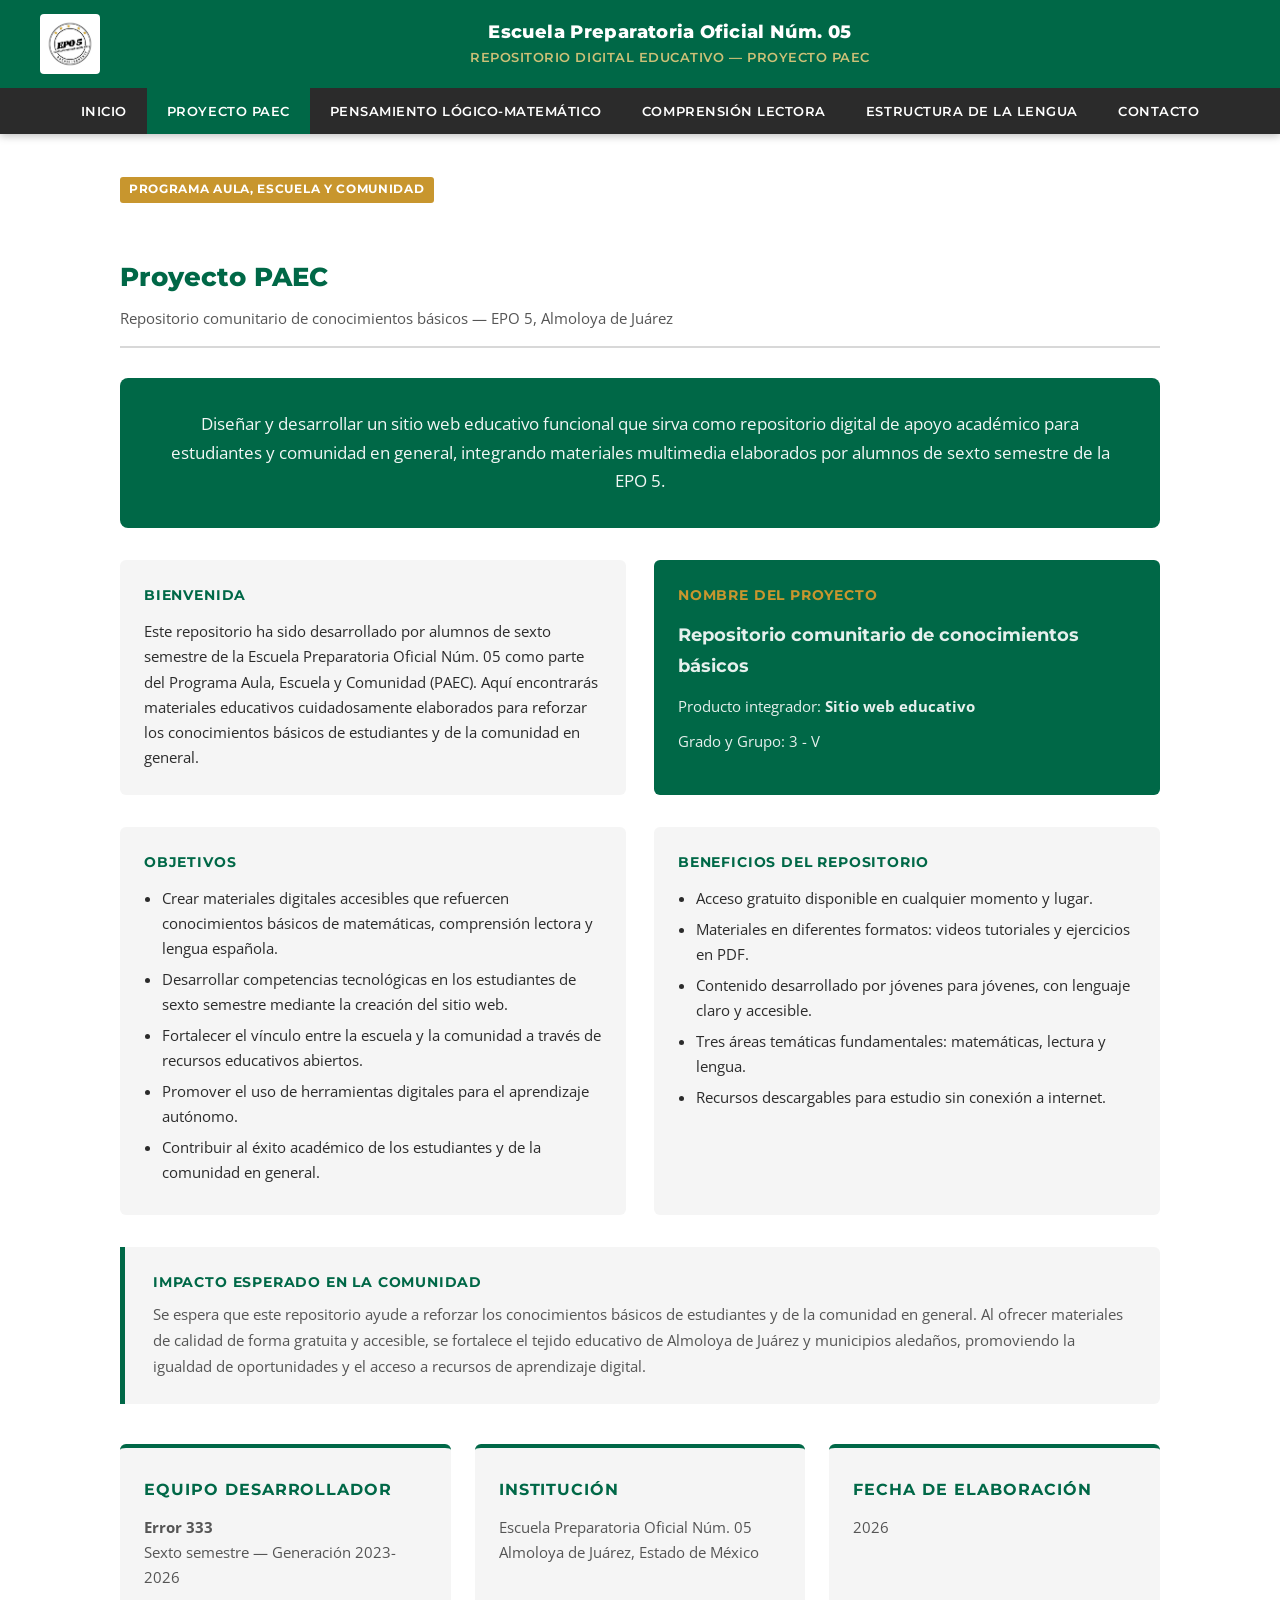
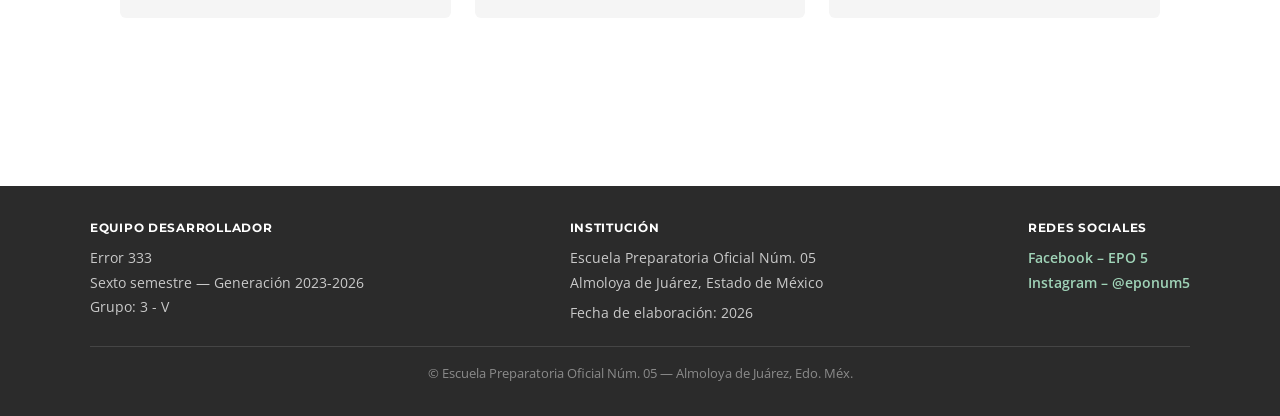
<file: paec.html>
<!DOCTYPE html>
<html lang="es">
<head>
  <meta charset="UTF-8" />
  <meta name="viewport" content="width=device-width, initial-scale=1.0" />
  <title>Proyecto PAEC | Repositorio Digital Educativo – EPO 5</title>
  <link rel="stylesheet" href="style.css" />
</head>
<body>

<header>
  <div class="header-top">
    <div class="header-logos">
      <img src="logo_epo5.png.jpeg" alt="Logo EPO 5" />
    </div>
    <div class="header-titulo">
      <h1>Escuela Preparatoria Oficial Núm. 05</h1>
      <p>Repositorio Digital Educativo &mdash; Proyecto PAEC</p>
    </div>
    <div class="header-logos"></div>
  </div>
  <nav>
    <ul>
      <li><a href="index.html">Inicio</a></li>
      <li><a href="paec.html" class="activo">Proyecto PAEC</a></li>
      <li><a href="matematicas.html">Pensamiento Lógico-Matemático</a></li>
      <li><a href="lectura.html">Comprensión Lectora</a></li>
      <li><a href="lengua.html">Estructura de la Lengua</a></li>
      <li><a href="contacto.html">Contacto</a></li>
    </ul>
  </nav>
</header>

<main>

  <span class="etiqueta">Programa Aula, Escuela y Comunidad</span>
  <h2 class="seccion-titulo">Proyecto PAEC</h2>
  <p class="seccion-subtitulo">Repositorio comunitario de conocimientos básicos &mdash; EPO 5, Almoloya de Juárez</p>

  <!-- PROPÓSITO -->
  <div class="proposito-box">
    <p>Diseñar y desarrollar un sitio web educativo funcional que sirva como repositorio digital de apoyo académico para estudiantes y comunidad en general, integrando materiales multimedia elaborados por alumnos de sexto semestre de la EPO 5.</p>
  </div>

  <!-- BIENVENIDA Y NOMBRE -->
  <div class="paec-grid">
    <div class="paec-bloque">
      <h3>Bienvenida</h3>
      <p>Este repositorio ha sido desarrollado por alumnos de sexto semestre de la Escuela Preparatoria Oficial Núm. 05 como parte del Programa Aula, Escuela y Comunidad (PAEC). Aquí encontrarás materiales educativos cuidadosamente elaborados para reforzar los conocimientos básicos de estudiantes y de la comunidad en general.</p>
    </div>
    <div class="paec-bloque verde">
      <h3>Nombre del proyecto</h3>
      <p style="font-size:1.15rem; font-weight:700; font-family:'Montserrat',sans-serif; margin-bottom:12px;">Repositorio comunitario de conocimientos básicos</p>
      <p>Producto integrador: <strong>Sitio web educativo</strong></p>
      <p style="margin-top:10px;">Grado y Grupo: 3 - V</p>
    </div>
  </div>

  <!-- OBJETIVOS Y BENEFICIOS -->
  <div class="paec-grid">
    <div class="paec-bloque">
      <h3>Objetivos</h3>
      <ul>
        <li>Crear materiales digitales accesibles que refuercen conocimientos básicos de matemáticas, comprensión lectora y lengua española.</li>
        <li>Desarrollar competencias tecnológicas en los estudiantes de sexto semestre mediante la creación del sitio web.</li>
        <li>Fortalecer el vínculo entre la escuela y la comunidad a través de recursos educativos abiertos.</li>
        <li>Promover el uso de herramientas digitales para el aprendizaje autónomo.</li>
        <li>Contribuir al éxito académico de los estudiantes y de la comunidad en general.</li>
      </ul>
    </div>
    <div class="paec-bloque">
      <h3>Beneficios del repositorio</h3>
      <ul>
        <li>Acceso gratuito disponible en cualquier momento y lugar.</li>
        <li>Materiales en diferentes formatos: videos tutoriales y ejercicios en PDF.</li>
        <li>Contenido desarrollado por jóvenes para jóvenes, con lenguaje claro y accesible.</li>
        <li>Tres áreas temáticas fundamentales: matemáticas, lectura y lengua.</li>
        <li>Recursos descargables para estudio sin conexión a internet.</li>
      </ul>
    </div>
  </div>

  <!-- IMPACTO -->
  <div class="descripcion-area">
    <h3>Impacto esperado en la comunidad</h3>
    <p>Se espera que este repositorio ayude a reforzar los conocimientos básicos de estudiantes y de la comunidad en general. Al ofrecer materiales de calidad de forma gratuita y accesible, se fortalece el tejido educativo de Almoloya de Juárez y municipios aledaños, promoviendo la igualdad de oportunidades y el acceso a recursos de aprendizaje digital.</p>
  </div>

  <!-- EQUIPO -->
  <div class="mvv">
    <div class="mvv-card">
      <h3>Equipo desarrollador</h3>
      <p><strong>Error 333</strong><br>Sexto semestre &mdash; Generación 2023-2026</p>
    </div>
    <div class="mvv-card">
      <h3>Institución</h3>
      <p>Escuela Preparatoria Oficial Núm. 05<br>Almoloya de Juárez, Estado de México</p>
    </div>
    <div class="mvv-card">
      <h3>Fecha de elaboración</h3>
      <p>2026</p>
    </div>
  </div>

</main>

<footer>
  <div class="footer-inner">
    <div class="footer-col">
      <h3>Equipo desarrollador</h3>
      <p>Error 333</p>
      <p>Sexto semestre &mdash; Generación 2023-2026</p>
      <p>Grupo: 3 - V</p>
    </div>
    <div class="footer-col">
      <h3>Institución</h3>
      <p>Escuela Preparatoria Oficial Núm. 05<br>Almoloya de Juárez, Estado de México</p>
      <p style="margin-top:6px;">Fecha de elaboración: 2026</p>
    </div>
    <div class="footer-col">
      <h3>Redes sociales</h3>
      <p><a href="https://www.facebook.com/EPO5.almoloya/" target="_blank" rel="noopener">Facebook &ndash; EPO 5</a></p>
      <p><a href="https://www.instagram.com/eponum5" target="_blank" rel="noopener">Instagram &ndash; @eponum5</a></p>
    </div>
  </div>
  <div class="footer-copy">
    &copy; Escuela Preparatoria Oficial Núm. 05 &mdash; Almoloya de Juárez, Edo. Méx.
  </div>
</footer>

</body>
</html>
</file>
<file: style.css>
@import url("https://fonts.googleapis.com/css2?family=Montserrat:wght@400;600;700;800&family=Open+Sans:wght@400;600&display=swap");

/* ===================================================
   REPOSITORIO DIGITAL EDUCATIVO – EPO 5
   Paleta institucional: verde oscuro + blanco + gris
   =================================================== */

@import url('https://fonts.googleapis.com/css2?family=Montserrat:wght@400;600;700;800&family=Open+Sans:wght@400;600&display=swap');

:root {
  --verde:       #006847;
  --verde-claro: #009A5F;
  --oro:         #C8962E;
  --gris-oscuro: #2B2B2B;
  --gris-medio:  #555555;
  --gris-claro:  #F5F5F5;
  --blanco:      #FFFFFF;
  --borde:       #D8D8D8;
  --sombra:      0 2px 12px rgba(0,0,0,0.10);
}

*, *::before, *::after { box-sizing: border-box; margin: 0; padding: 0; }

body {
  font-family: 'Open Sans', sans-serif;
  font-size: 16px;
  color: var(--gris-oscuro);
  background: var(--blanco);
  line-height: 1.7;
}

a { color: var(--verde); text-decoration: none; }
a:hover { color: var(--verde-claro); text-decoration: underline; }
img { max-width: 100%; display: block; }

/* ── ENCABEZADO ── */
header {
  background: var(--verde);
  color: var(--blanco);
  padding: 0;
  box-shadow: 0 2px 8px rgba(0,0,0,0.25);
}

.header-top {
  display: flex;
  align-items: center;
  justify-content: space-between;
  padding: 14px 40px;
  gap: 20px;
  flex-wrap: wrap;
}

.header-logos {
  display: flex;
  align-items: center;
  gap: 16px;
}

.header-logos img {
  height: 60px;
  width: auto;
  border-radius: 4px;
}

.header-titulo {
  flex: 1;
  text-align: center;
}

.header-titulo h1 {
  font-family: 'Montserrat', sans-serif;
  font-size: 1.15rem;
  font-weight: 800;
  letter-spacing: 0.02em;
  line-height: 1.3;
  color: var(--blanco);
}

.header-titulo p {
  font-size: 0.82rem;
  opacity: 0.85;
  margin-top: 2px;
  font-family: 'Montserrat', sans-serif;
  font-weight: 600;
  letter-spacing: 0.04em;
  text-transform: uppercase;
  color: #f0d080;
}

/* ── NAVEGACIÓN ── */
nav {
  background: var(--gris-oscuro);
}

nav ul {
  list-style: none;
  display: flex;
  justify-content: center;
  flex-wrap: wrap;
  gap: 0;
}

nav ul li a {
  display: block;
  color: var(--blanco);
  font-family: 'Montserrat', sans-serif;
  font-size: 0.82rem;
  font-weight: 600;
  padding: 12px 20px;
  letter-spacing: 0.04em;
  text-transform: uppercase;
  transition: background 0.2s, color 0.2s;
  text-decoration: none;
}

nav ul li a:hover,
nav ul li a.activo {
  background: var(--verde);
  color: var(--blanco);
  text-decoration: none;
}

/* ── CONTENIDO PRINCIPAL ── */
main {
  max-width: 1100px;
  margin: 40px auto;
  padding: 0 30px 60px;
}

/* ── HERO (solo index) ── */
.hero {
  position: relative;
  border-radius: 8px;
  overflow: hidden;
  margin-bottom: 48px;
  height: 340px;
}

.hero img {
  width: 100%;
  height: 100%;
  object-fit: cover;
  filter: brightness(0.55);
}

.hero-texto {
  position: absolute;
  top: 0;
  right: 0;
  bottom: 0;
  left: 0;
  display: flex;
  flex-direction: column;
  justify-content: center;
  align-items: center;
  text-align: center;
  padding: 24px;
  color: var(--blanco);
}

.hero-texto h2 {
  font-family: 'Montserrat', sans-serif;
  font-size: 2rem;
  font-weight: 800;
  margin-bottom: 10px;
  text-shadow: 0 2px 8px rgba(0,0,0,0.6);
}

.hero-texto p {
  font-size: 1rem;
  max-width: 560px;
  opacity: 0.92;
  text-shadow: 0 1px 4px rgba(0,0,0,0.5);
}

/* ── SECCIÓN MVV (Misión Visión Valores) ── */
.mvv {
  display: grid;
  grid-template-columns: repeat(3, 1fr);
  gap: 24px;
  margin-bottom: 48px;
}

.mvv-card {
  background: var(--gris-claro);
  border-top: 4px solid var(--verde);
  border-radius: 6px;
  padding: 28px 24px;
}

.mvv-card h3 {
  font-family: 'Montserrat', sans-serif;
  font-size: 1rem;
  font-weight: 700;
  color: var(--verde);
  text-transform: uppercase;
  letter-spacing: 0.06em;
  margin-bottom: 12px;
}

.mvv-card p, .mvv-card ul {
  font-size: 0.92rem;
  color: var(--gris-medio);
}

.mvv-card ul { padding-left: 18px; }
.mvv-card ul li { margin-bottom: 4px; }

/* ── ACCESO RÁPIDO ── */
.acceso-rapido h2 {
  font-family: 'Montserrat', sans-serif;
  font-size: 1.3rem;
  font-weight: 700;
  color: var(--gris-oscuro);
  margin-bottom: 20px;
  border-left: 4px solid var(--oro);
  padding-left: 12px;
}

.botones-area {
  display: grid;
  grid-template-columns: repeat(3, 1fr);
  gap: 20px;
}

.btn-area {
  display: block;
  background: var(--verde);
  color: var(--blanco);
  border-radius: 6px;
  padding: 24px 20px;
  text-align: center;
  font-family: 'Montserrat', sans-serif;
  font-size: 0.9rem;
  font-weight: 700;
  letter-spacing: 0.03em;
  text-decoration: none;
  transition: background 0.2s, transform 0.15s;
  box-shadow: var(--sombra);
}

.btn-area span {
  display: block;
  font-size: 0.78rem;
  font-weight: 400;
  margin-top: 6px;
  opacity: 0.85;
}

.btn-area:hover {
  background: var(--verde-claro);
  transform: translateY(-3px);
  text-decoration: none;
  color: var(--blanco);
}

/* ── TÍTULOS DE SECCIÓN ── */
.seccion-titulo {
  font-family: 'Montserrat', sans-serif;
  font-size: 1.6rem;
  font-weight: 800;
  color: var(--verde);
  margin-bottom: 8px;
  margin-top: 40px;
}

.seccion-subtitulo {
  font-size: 0.95rem;
  color: var(--gris-medio);
  margin-bottom: 30px;
  border-bottom: 2px solid var(--borde);
  padding-bottom: 14px;
}

/* ── DESCRIPCION AREA ── */
.descripcion-area {
  background: var(--gris-claro);
  border-left: 5px solid var(--verde);
  border-radius: 0 6px 6px 0;
  padding: 24px 28px;
  margin-bottom: 40px;
}

.descripcion-area h3 {
  font-family: 'Montserrat', sans-serif;
  font-size: 0.85rem;
  font-weight: 700;
  text-transform: uppercase;
  letter-spacing: 0.06em;
  color: var(--verde);
  margin-bottom: 8px;
}

.descripcion-area p { font-size: 0.95rem; color: var(--gris-medio); }

.info-grid {
  display: grid;
  grid-template-columns: repeat(3, 1fr);
  gap: 20px;
  margin-top: 20px;
}

.info-item h4 {
  font-family: 'Montserrat', sans-serif;
  font-size: 0.82rem;
  font-weight: 700;
  text-transform: uppercase;
  color: var(--gris-oscuro);
  letter-spacing: 0.05em;
  margin-bottom: 6px;
}

.info-item p { font-size: 0.88rem; color: var(--gris-medio); }

/* ── TARJETAS DE TEMA ── */
.temas-lista { display: flex; flex-direction: column; gap: 32px; }

.tema-card {
  border: 1px solid var(--borde);
  border-radius: 8px;
  overflow: hidden;
  box-shadow: var(--sombra);
}

.tema-header {
  background: var(--verde);
  color: var(--blanco);
  padding: 16px 24px;
  display: flex;
  align-items: center;
  gap: 14px;
}

.tema-num {
  background: var(--oro);
  color: var(--blanco);
  font-family: 'Montserrat', sans-serif;
  font-weight: 800;
  font-size: 1rem;
  width: 36px;
  height: 36px;
  border-radius: 50%;
  display: flex;
  align-items: center;
  justify-content: center;
  flex-shrink: 0;
}

.tema-header h3 {
  font-family: 'Montserrat', sans-serif;
  font-size: 1.05rem;
  font-weight: 700;
}

.tema-body { padding: 24px; background: var(--blanco); }

.tema-desc {
  font-size: 0.93rem;
  color: var(--gris-medio);
  margin-bottom: 20px;
  line-height: 1.7;
}

.recursos {
  display: grid;
  grid-template-columns: 1fr 1fr;
  gap: 16px;
}

.recurso-video h4,
.recurso-pdf h4 {
  font-family: 'Montserrat', sans-serif;
  font-size: 0.78rem;
  font-weight: 700;
  text-transform: uppercase;
  letter-spacing: 0.05em;
  color: var(--gris-oscuro);
  margin-bottom: 10px;
  border-bottom: 1px solid var(--borde);
  padding-bottom: 6px;
}

.recurso-video iframe {
  width: 100%;
  height: 280px;
  border: none;
  border-radius: 4px;
}

.btn-pdf {
  display: inline-flex;
  align-items: center;
  gap: 8px;
  background: var(--gris-claro);
  border: 2px solid var(--verde);
  color: var(--verde);
  font-family: 'Montserrat', sans-serif;
  font-size: 0.82rem;
  font-weight: 700;
  padding: 10px 18px;
  border-radius: 4px;
  text-decoration: none;
  transition: background 0.2s, color 0.2s;
  margin-top: 8px;
}

.btn-pdf:hover {
  background: var(--verde);
  color: var(--blanco);
  text-decoration: none;
}

.btn-pdf::before {
  content: "PDF";
  background: var(--oro);
  color: var(--blanco);
  font-size: 0.7rem;
  font-weight: 800;
  padding: 2px 5px;
  border-radius: 3px;
}

/* ── PÁGINA PAEC ── */
.paec-grid {
  display: grid;
  grid-template-columns: 1fr 1fr;
  gap: 28px;
  margin-bottom: 32px;
}

.paec-bloque {
  background: var(--gris-claro);
  border-radius: 6px;
  padding: 24px;
}

.paec-bloque.verde {
  background: var(--verde);
  color: var(--blanco);
}

.paec-bloque h3 {
  font-family: 'Montserrat', sans-serif;
  font-size: 0.85rem;
  font-weight: 700;
  text-transform: uppercase;
  letter-spacing: 0.06em;
  margin-bottom: 12px;
  color: var(--verde);
}

.paec-bloque.verde h3 { color: var(--oro); }

.paec-bloque ul { padding-left: 18px; }
.paec-bloque ul li { margin-bottom: 6px; font-size: 0.92rem; }
.paec-bloque p { font-size: 0.93rem; line-height: 1.7; }
.paec-bloque.verde p { color: rgba(255,255,255,0.9); }

.proposito-box {
  background: var(--verde);
  color: var(--blanco);
  border-radius: 8px;
  padding: 32px 36px;
  margin-bottom: 32px;
  text-align: center;
}

.proposito-box p {
  font-size: 1.05rem;
  line-height: 1.7;
  opacity: 0.95;
}

/* ── CONTACTO ── */
.contacto-grid {
  display: grid;
  grid-template-columns: 1fr 1fr;
  gap: 40px;
  margin-bottom: 40px;
}

.contacto-info { display: flex; flex-direction: column; gap: 20px; }

.contacto-item {
  display: flex;
  gap: 16px;
  align-items: flex-start;
  padding: 16px;
  background: var(--gris-claro);
  border-radius: 6px;
}

.contacto-icono {
  width: 40px;
  height: 40px;
  background: var(--verde);
  border-radius: 50%;
  display: flex;
  align-items: center;
  justify-content: center;
  flex-shrink: 0;
  color: var(--blanco);
  font-family: 'Montserrat', sans-serif;
  font-size: 0.65rem;
  font-weight: 800;
  text-transform: uppercase;
  letter-spacing: 0.02em;
  text-align: center;
}

.contacto-item h3 {
  font-family: 'Montserrat', sans-serif;
  font-size: 0.78rem;
  font-weight: 700;
  text-transform: uppercase;
  letter-spacing: 0.05em;
  color: var(--verde);
  margin-bottom: 4px;
}

.contacto-item p, .contacto-item a { font-size: 0.92rem; color: var(--gris-oscuro); }

.formulario { display: flex; flex-direction: column; gap: 14px; }

.formulario label {
  font-family: 'Montserrat', sans-serif;
  font-size: 0.78rem;
  font-weight: 700;
  text-transform: uppercase;
  letter-spacing: 0.05em;
  color: var(--gris-oscuro);
  display: block;
  margin-bottom: 4px;
}

.formulario input,
.formulario select,
.formulario textarea {
  width: 100%;
  padding: 10px 14px;
  border: 1.5px solid var(--borde);
  border-radius: 4px;
  font-family: 'Open Sans', sans-serif;
  font-size: 0.9rem;
  color: var(--gris-oscuro);
  background: var(--blanco);
  transition: border-color 0.2s;
}

.formulario input:focus,
.formulario textarea:focus {
  outline: none;
  border-color: var(--verde);
}

.formulario textarea { resize: vertical; min-height: 110px; }

.btn-enviar {
  background: var(--verde);
  color: var(--blanco);
  border: none;
  padding: 12px 32px;
  font-family: 'Montserrat', sans-serif;
  font-size: 0.88rem;
  font-weight: 700;
  letter-spacing: 0.04em;
  border-radius: 4px;
  cursor: pointer;
  transition: background 0.2s;
  align-self: flex-start;
  text-transform: uppercase;
}

.btn-enviar:hover { background: var(--verde-claro); }

.mapa-wrapper {
  border-radius: 6px;
  overflow: hidden;
  margin-bottom: 40px;
  box-shadow: var(--sombra);
}

.mapa-wrapper iframe {
  width: 100%;
  height: 300px;
  border: none;
  display: block;
}

/* ── PIE DE PÁGINA ── */
footer {
  background: var(--gris-oscuro);
  color: rgba(255,255,255,0.75);
  padding: 32px 40px;
  margin-top: 60px;
  font-size: 0.85rem;
}

.footer-inner {
  max-width: 1100px;
  margin: 0 auto;
  display: flex;
  justify-content: space-between;
  align-items: flex-start;
  flex-wrap: wrap;
  gap: 20px;
}

.footer-col h3 {
  font-family: 'Montserrat', sans-serif;
  font-size: 0.75rem;
  font-weight: 700;
  text-transform: uppercase;
  letter-spacing: 0.06em;
  color: var(--blanco);
  margin-bottom: 8px;
}

.footer-col p { line-height: 1.8; }

.footer-col a {
  color: #a0d4b8;
  text-decoration: none;
  font-weight: 600;
}

.footer-col a:hover { color: var(--blanco); }

.footer-copy {
  border-top: 1px solid rgba(255,255,255,0.12);
  max-width: 1100px;
  margin: 20px auto 0;
  padding-top: 16px;
  text-align: center;
  font-size: 0.8rem;
  color: rgba(255,255,255,0.45);
}

/* ── UTILIDADES ── */
.etiqueta {
  display: inline-block;
  background: var(--oro);
  color: var(--blanco);
  font-family: 'Montserrat', sans-serif;
  font-size: 0.72rem;
  font-weight: 700;
  text-transform: uppercase;
  letter-spacing: 0.06em;
  padding: 3px 9px;
  border-radius: 3px;
  margin-bottom: 12px;
}

.divider {
  border: none;
  border-top: 2px solid var(--borde);
  margin: 40px 0;
}

/* ── RESPONSIVO ── */
@media (max-width: 768px) {
  .header-top { padding: 12px 20px; }
  main { padding: 0 16px 40px; }
  .mvv { grid-template-columns: 1fr; }
  .botones-area { grid-template-columns: 1fr; }
  .info-grid { grid-template-columns: 1fr; }
  .recursos { grid-template-columns: 1fr; }
  .paec-grid { grid-template-columns: 1fr; }
  .contacto-grid { grid-template-columns: 1fr; }
  .hero { height: 220px; }
  .hero-texto h2 { font-size: 1.3rem; }
  nav ul li a { padding: 10px 12px; font-size: 0.75rem; }
  .footer-inner { flex-direction: column; }
}
</file>
